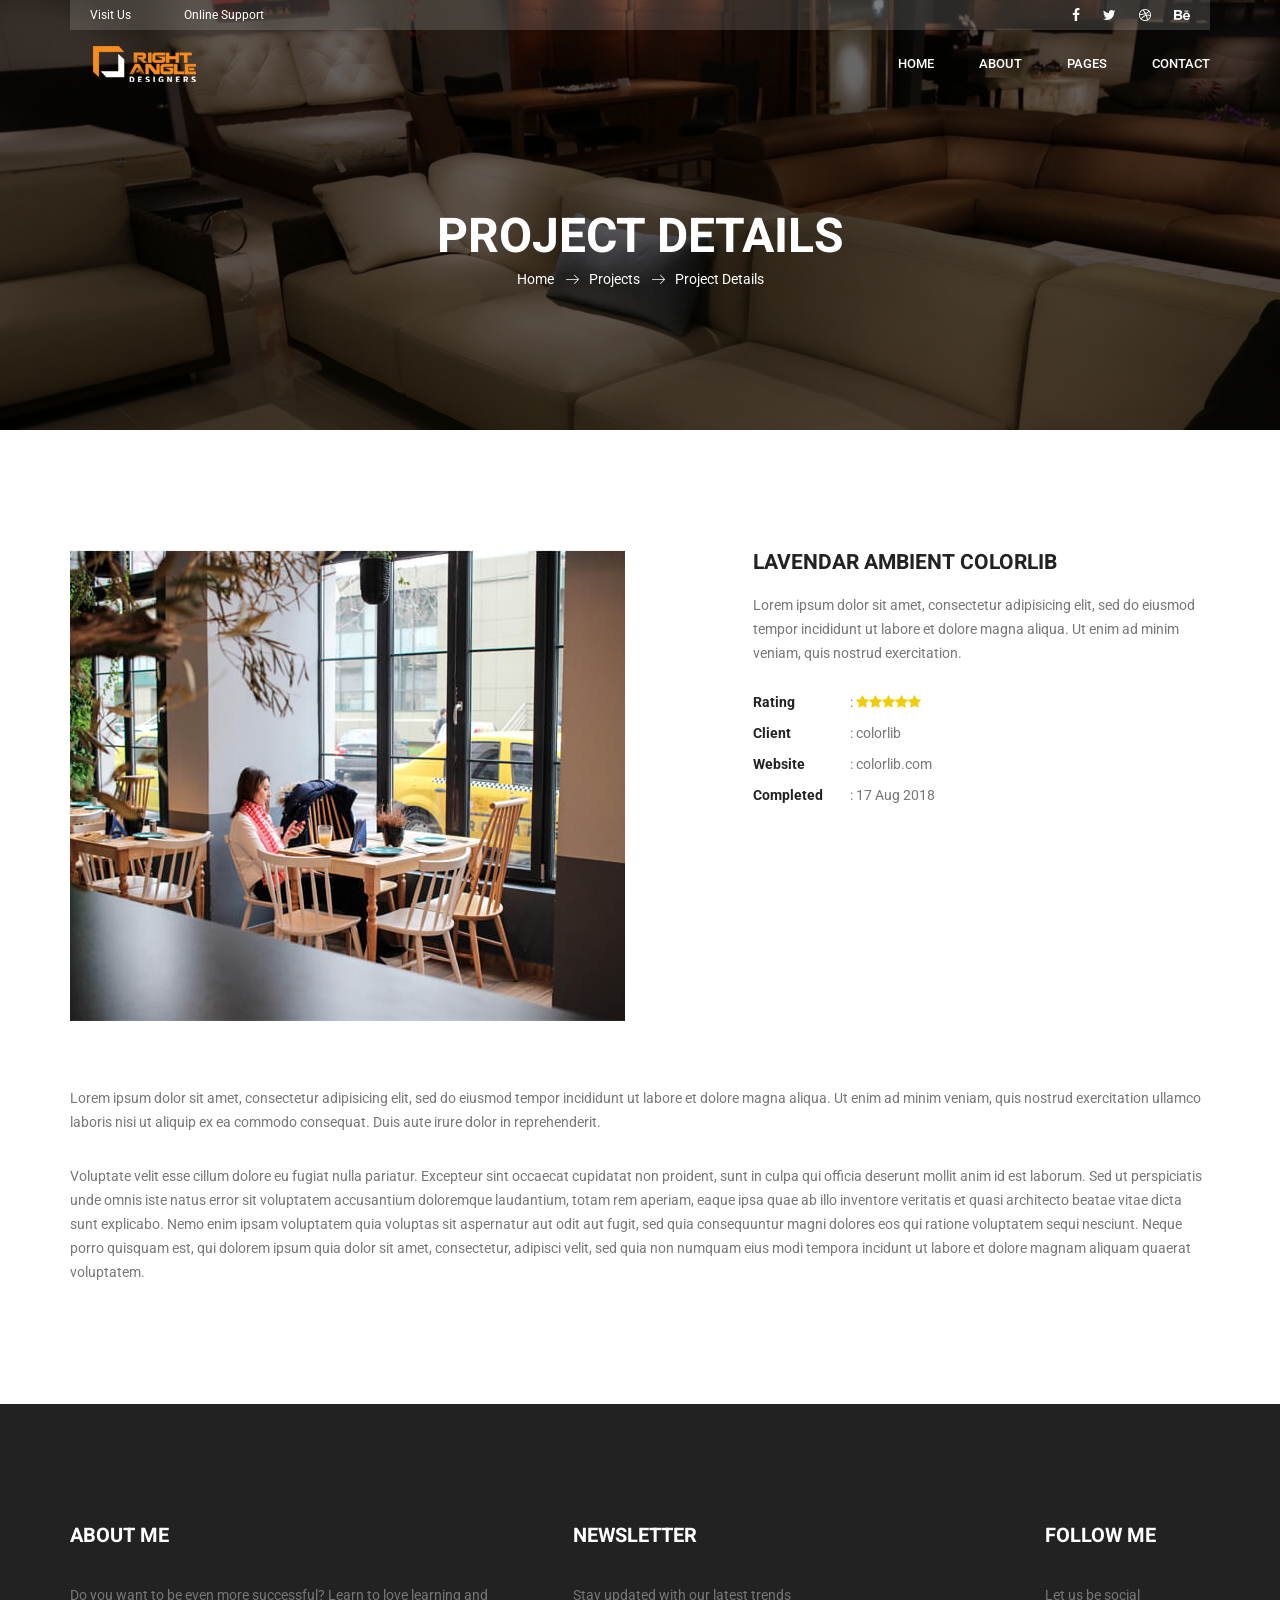
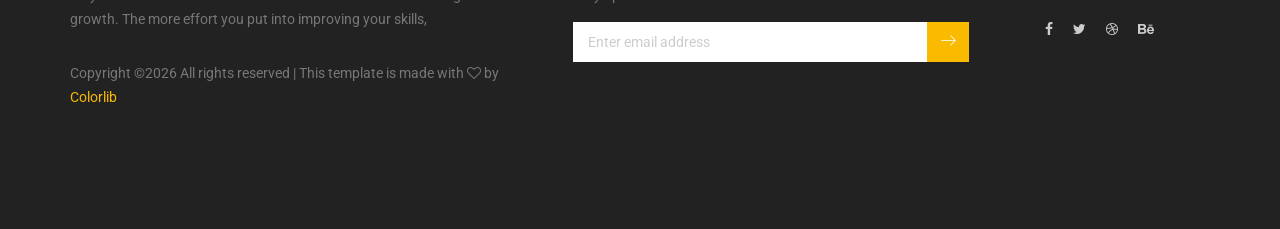
<file: project-details.html>
<!doctype html>
<html lang="en">
    <head>
        <!-- Required meta tags -->
        <meta charset="utf-8">
        <meta name="viewport" content="width=device-width, initial-scale=1, shrink-to-fit=no">
        <link rel="icon" href="img/favicon.png" type="image/png">
        <title>Right Angle Designers</title>
        <!-- Bootstrap CSS -->
        <link rel="stylesheet" href="css/bootstrap.css">
        <link rel="stylesheet" href="vendors/linericon/style.css">
        <link rel="stylesheet" href="css/font-awesome.min.css">
        <link rel="stylesheet" href="vendors/owl-carousel/owl.carousel.min.css">
        <link rel="stylesheet" href="vendors/lightbox/simpleLightbox.css">
        <link rel="stylesheet" href="vendors/nice-select/css/nice-select.css">
        <link rel="stylesheet" href="vendors/animate-css/animate.css">
        <!-- main css -->
        <link rel="stylesheet" href="css/style.css">
        <link rel="stylesheet" href="css/responsive.css">
    </head>
    <body>
        
        <!--================Header Menu Area =================-->
        <header class="header_area">
           	<div class="top_menu">
           		<div class="container">
           			<div class="top_inner">
           				<div class="float-left">
           					<a href="#">Visit Us</a>
           					<a href="#">Online Support</a>
           				</div>
           				<div class="float-right">
           					<ul class="list header_socila">
           						<li><a href="#"><i class="fa fa-facebook"></i></a></li>
           						<li><a href="#"><i class="fa fa-twitter"></i></a></li>
           						<li><a href="#"><i class="fa fa-dribbble"></i></a></li>
           						<li><a href="#"><i class="fa fa-behance"></i></a></li>
           					</ul>
           				</div>
           			</div>
           		</div>
           	</div>
            <div class="main_menu" id="mainNav">
            	<nav class="navbar navbar-expand-lg navbar-light">
					<div class="container">
						<!-- Brand and toggle get grouped for better mobile display -->
						<a class="navbar-brand logo_h" href="index.html"><img src="img/logo.png" alt=""><img src="img/logo-2.png" alt=""></a>
						<button class="navbar-toggler" type="button" data-toggle="collapse" data-target="#navbarSupportedContent" aria-controls="navbarSupportedContent" aria-expanded="false" aria-label="Toggle navigation">
							<span class="icon-bar"></span>
							<span class="icon-bar"></span>
							<span class="icon-bar"></span>
						</button>
						<!-- Collect the nav links, forms, and other content for toggling -->
						<div class="collapse navbar-collapse offset" id="navbarSupportedContent">
							<ul class="nav navbar-nav menu_nav ml-auto">
								<li class="nav-item active"><a class="nav-link" href="index.html">Home</a></li> 
								<li class="nav-item"><a class="nav-link" href="about-us.html">About</a></li> 
								<li class="nav-item submenu dropdown">
									<a href="#" class="nav-link dropdown-toggle" data-toggle="dropdown" role="button" aria-haspopup="true" aria-expanded="false">Pages</a>
									<ul class="dropdown-menu">
										<li class="nav-item"><a class="nav-link" href="projects.html">Project</a></li>
										<li class="nav-item"><a class="nav-link" href="project-details.html">Project Details</a></li>
									</ul>
								</li> 
								<li class="nav-item"><a class="nav-link" href="contact.html">Contact</a></li>
							</ul>
						</div> 
					</div>
            	</nav>
            </div>
        </header>
        <!--================Header Menu Area =================-->
        
        <!--================Home Banner Area =================-->
        <section class="banner_area">
            <div class="banner_inner d-flex align-items-center">
            	<div class="overlay bg-parallax" data-stellar-ratio="0.9" data-stellar-vertical-offset="0" data-background=""></div>
				<div class="container">
					<div class="banner_content text-center">
						<h2>Project Details</h2>
						<div class="page_link">
							<a href="index.html">Home</a>
							<a href="projects.html">Projects</a>
							<a href="project-details.html">Project Details</a>
						</div>
					</div>
				</div>
            </div>
        </section>
        <!--================End Home Banner Area =================-->
        
        <!--================Portfolio Details Area =================-->
        <section class="portfolio_details_area p_120">
        	<div class="container">
        		<div class="portfolio_details_inner">
					<div class="row">
						<div class="col-md-6">
							<div class="left_img">
								<img class="img-fluid" src="img/project-details-1.jpg" alt="">
							</div>
						</div>
						<div class="col-md-6">
							<div class="portfolio_right_text">
								<h4>Lavendar ambient colorlib</h4>
								<p>Lorem ipsum dolor sit amet, consectetur adipisicing elit, sed do eiusmod tempor incididunt ut labore et dolore magna aliqua. Ut enim ad minim veniam, quis nostrud exercitation.</p>
								<ul class="list">
									<li><span>Rating</span>: <i class="fa fa-star"></i><i class="fa fa-star"></i><i class="fa fa-star"></i><i class="fa fa-star"></i><i class="fa fa-star"></i></li>
									<li><span>Client</span>:  colorlib</li>
									<li><span>Website</span>:  colorlib.com</li>
									<li><span>Completed</span>:  17 Aug 2018</li>
								</ul>
							</div>
						</div>
					</div>
       				<p>Lorem ipsum dolor sit amet, consectetur adipisicing elit, sed do eiusmod tempor incididunt ut labore et dolore magna aliqua. Ut enim ad minim veniam, quis nostrud exercitation ullamco laboris nisi ut aliquip ex ea commodo consequat. Duis aute irure dolor in reprehenderit.</p>
       				<p>Voluptate velit esse cillum dolore eu fugiat nulla pariatur. Excepteur sint occaecat cupidatat non proident, sunt in culpa qui officia deserunt mollit anim id est laborum. Sed ut perspiciatis unde omnis iste natus error sit voluptatem accusantium doloremque laudantium, totam rem aperiam, eaque ipsa quae ab illo inventore veritatis et quasi architecto beatae vitae dicta sunt explicabo. Nemo enim ipsam voluptatem quia voluptas sit aspernatur aut odit aut fugit, sed quia consequuntur magni dolores eos qui ratione voluptatem sequi nesciunt. Neque porro quisquam est, qui dolorem ipsum quia dolor sit amet, consectetur, adipisci velit, sed quia non numquam eius modi tempora incidunt ut labore et dolore magnam aliquam quaerat voluptatem.</p>
        		</div>
        	</div>
        </section>
        <!--================End Portfolio Details Area =================-->
        
        <!--================Footer Area =================-->
        <footer class="footer_area p_120">
        	<div class="container">
        		<div class="row footer_inner">
        			<div class="col-lg-5 col-sm-6">
        				<aside class="f_widget ab_widget">
        					<div class="f_title">
        						<h3>About Me</h3>
        					</div>
        					<p>Do you want to be even more successful? Learn to love learning and growth. The more effort you put into improving your skills,</p>
        					<p><!-- Link back to Colorlib can't be removed. Template is licensed under CC BY 3.0. -->
Copyright &copy;<script>document.write(new Date().getFullYear());</script> All rights reserved | This template is made with <i class="fa fa-heart-o" aria-hidden="true"></i> by <a href="https://colorlib.com" target="_blank">Colorlib</a>
<!-- Link back to Colorlib can't be removed. Template is licensed under CC BY 3.0. --></p>
        				</aside>
        			</div>
        			<div class="col-lg-5 col-sm-6">
        				<aside class="f_widget news_widget">
        					<div class="f_title">
        						<h3>Newsletter</h3>
        					</div>
        					<p>Stay updated with our latest trends</p>
        					<div id="mc_embed_signup">
                                <form target="_blank" action="https://spondonit.us12.list-manage.com/subscribe/post?u=1462626880ade1ac87bd9c93a&amp;id=92a4423d01" method="get" class="subscribe_form relative">
                                	<div class="input-group d-flex flex-row">
                                        <input name="EMAIL" placeholder="Enter email address" onfocus="this.placeholder = ''" onblur="this.placeholder = 'Email Address '" required="" type="email">
                                        <button class="btn sub-btn"><span class="lnr lnr-arrow-right"></span></button>		
                                    </div>				
                                    <div class="mt-10 info"></div>
                                </form>
                            </div>
        				</aside>
        			</div>
        			<div class="col-lg-2">
        				<aside class="f_widget social_widget">
        					<div class="f_title">
        						<h3>Follow Me</h3>
        					</div>
        					<p>Let us be social</p>
        					<ul class="list">
        						<li><a href="#"><i class="fa fa-facebook"></i></a></li>
        						<li><a href="#"><i class="fa fa-twitter"></i></a></li>
        						<li><a href="#"><i class="fa fa-dribbble"></i></a></li>
        						<li><a href="#"><i class="fa fa-behance"></i></a></li>
        					</ul>
        				</aside>
        			</div>
        		</div>
        	</div>
        </footer>
        <!--================End Footer Area =================-->
        
        
        
        
        <!-- Optional JavaScript -->
        <!-- jQuery first, then Popper.js, then Bootstrap JS -->
        <script src="js/jquery-3.2.1.min.js"></script>
        <script src="js/popper.js"></script>
        <script src="js/bootstrap.min.js"></script>
        <script src="js/stellar.js"></script>
        <script src="vendors/lightbox/simpleLightbox.min.js"></script>
        <script src="vendors/nice-select/js/jquery.nice-select.min.js"></script>
        <script src="vendors/isotope/imagesloaded.pkgd.min.js"></script>
        <script src="vendors/isotope/isotope-min.js"></script>
        <script src="vendors/owl-carousel/owl.carousel.min.js"></script>
        <script src="js/jquery.ajaxchimp.min.js"></script>
        <script src="js/mail-script.js"></script>
        <script src="vendors/counter-up/jquery.waypoints.min.js"></script>
        <script src="vendors/counter-up/jquery.counterup.min.js"></script>
        <script src="js/theme.js"></script>
    </body>
</html>
</file>
<file: vendors/linericon/style.css>
@font-face {
	font-family: 'Linearicons-Free';
	src:url('fonts/Linearicons-Free.eot?w118d');
	src:url('fonts/Linearicons-Free.eot?#iefixw118d') format('embedded-opentype'),
		url('fonts/Linearicons-Free.woff2?w118d') format('woff2'),
		url('fonts/Linearicons-Free.woff?w118d') format('woff'),
		url('fonts/Linearicons-Free.ttf?w118d') format('truetype'),
		url('fonts/Linearicons-Free.svg?w118d#Linearicons-Free') format('svg');
	font-weight: normal;
	font-style: normal;
}

.lnr {
	font-family: 'Linearicons-Free';
	speak: none;
	font-style: normal;
	font-weight: normal;
	font-variant: normal;
	text-transform: none;
	line-height: 1;

	/* Better Font Rendering =========== */
	-webkit-font-smoothing: antialiased;
	-moz-osx-font-smoothing: grayscale;
}

.lnr-home:before {
	content: "\e800";
}
.lnr-apartment:before {
	content: "\e801";
}
.lnr-pencil:before {
	content: "\e802";
}
.lnr-magic-wand:before {
	content: "\e803";
}
.lnr-drop:before {
	content: "\e804";
}
.lnr-lighter:before {
	content: "\e805";
}
.lnr-poop:before {
	content: "\e806";
}
.lnr-sun:before {
	content: "\e807";
}
.lnr-moon:before {
	content: "\e808";
}
.lnr-cloud:before {
	content: "\e809";
}
.lnr-cloud-upload:before {
	content: "\e80a";
}
.lnr-cloud-download:before {
	content: "\e80b";
}
.lnr-cloud-sync:before {
	content: "\e80c";
}
.lnr-cloud-check:before {
	content: "\e80d";
}
.lnr-database:before {
	content: "\e80e";
}
.lnr-lock:before {
	content: "\e80f";
}
.lnr-cog:before {
	content: "\e810";
}
.lnr-trash:before {
	content: "\e811";
}
.lnr-dice:before {
	content: "\e812";
}
.lnr-heart:before {
	content: "\e813";
}
.lnr-star:before {
	content: "\e814";
}
.lnr-star-half:before {
	content: "\e815";
}
.lnr-star-empty:before {
	content: "\e816";
}
.lnr-flag:before {
	content: "\e817";
}
.lnr-envelope:before {
	content: "\e818";
}
.lnr-paperclip:before {
	content: "\e819";
}
.lnr-inbox:before {
	content: "\e81a";
}
.lnr-eye:before {
	content: "\e81b";
}
.lnr-printer:before {
	content: "\e81c";
}
.lnr-file-empty:before {
	content: "\e81d";
}
.lnr-file-add:before {
	content: "\e81e";
}
.lnr-enter:before {
	content: "\e81f";
}
.lnr-exit:before {
	content: "\e820";
}
.lnr-graduation-hat:before {
	content: "\e821";
}
.lnr-license:before {
	content: "\e822";
}
.lnr-music-note:before {
	content: "\e823";
}
.lnr-film-play:before {
	content: "\e824";
}
.lnr-camera-video:before {
	content: "\e825";
}
.lnr-camera:before {
	content: "\e826";
}
.lnr-picture:before {
	content: "\e827";
}
.lnr-book:before {
	content: "\e828";
}
.lnr-bookmark:before {
	content: "\e829";
}
.lnr-user:before {
	content: "\e82a";
}
.lnr-users:before {
	content: "\e82b";
}
.lnr-shirt:before {
	content: "\e82c";
}
.lnr-store:before {
	content: "\e82d";
}
.lnr-cart:before {
	content: "\e82e";
}
.lnr-tag:before {
	content: "\e82f";
}
.lnr-phone-handset:before {
	content: "\e830";
}
.lnr-phone:before {
	content: "\e831";
}
.lnr-pushpin:before {
	content: "\e832";
}
.lnr-map-marker:before {
	content: "\e833";
}
.lnr-map:before {
	content: "\e834";
}
.lnr-location:before {
	content: "\e835";
}
.lnr-calendar-full:before {
	content: "\e836";
}
.lnr-keyboard:before {
	content: "\e837";
}
.lnr-spell-check:before {
	content: "\e838";
}
.lnr-screen:before {
	content: "\e839";
}
.lnr-smartphone:before {
	content: "\e83a";
}
.lnr-tablet:before {
	content: "\e83b";
}
.lnr-laptop:before {
	content: "\e83c";
}
.lnr-laptop-phone:before {
	content: "\e83d";
}
.lnr-power-switch:before {
	content: "\e83e";
}
.lnr-bubble:before {
	content: "\e83f";
}
.lnr-heart-pulse:before {
	content: "\e840";
}
.lnr-construction:before {
	content: "\e841";
}
.lnr-pie-chart:before {
	content: "\e842";
}
.lnr-chart-bars:before {
	content: "\e843";
}
.lnr-gift:before {
	content: "\e844";
}
.lnr-diamond:before {
	content: "\e845";
}
.lnr-linearicons:before {
	content: "\e846";
}
.lnr-dinner:before {
	content: "\e847";
}
.lnr-coffee-cup:before {
	content: "\e848";
}
.lnr-leaf:before {
	content: "\e849";
}
.lnr-paw:before {
	content: "\e84a";
}
.lnr-rocket:before {
	content: "\e84b";
}
.lnr-briefcase:before {
	content: "\e84c";
}
.lnr-bus:before {
	content: "\e84d";
}
.lnr-car:before {
	content: "\e84e";
}
.lnr-train:before {
	content: "\e84f";
}
.lnr-bicycle:before {
	content: "\e850";
}
.lnr-wheelchair:before {
	content: "\e851";
}
.lnr-select:before {
	content: "\e852";
}
.lnr-earth:before {
	content: "\e853";
}
.lnr-smile:before {
	content: "\e854";
}
.lnr-sad:before {
	content: "\e855";
}
.lnr-neutral:before {
	content: "\e856";
}
.lnr-mustache:before {
	content: "\e857";
}
.lnr-alarm:before {
	content: "\e858";
}
.lnr-bullhorn:before {
	content: "\e859";
}
.lnr-volume-high:before {
	content: "\e85a";
}
.lnr-volume-medium:before {
	content: "\e85b";
}
.lnr-volume-low:before {
	content: "\e85c";
}
.lnr-volume:before {
	content: "\e85d";
}
.lnr-mic:before {
	content: "\e85e";
}
.lnr-hourglass:before {
	content: "\e85f";
}
.lnr-undo:before {
	content: "\e860";
}
.lnr-redo:before {
	content: "\e861";
}
.lnr-sync:before {
	content: "\e862";
}
.lnr-history:before {
	content: "\e863";
}
.lnr-clock:before {
	content: "\e864";
}
.lnr-download:before {
	content: "\e865";
}
.lnr-upload:before {
	content: "\e866";
}
.lnr-enter-down:before {
	content: "\e867";
}
.lnr-exit-up:before {
	content: "\e868";
}
.lnr-bug:before {
	content: "\e869";
}
.lnr-code:before {
	content: "\e86a";
}
.lnr-link:before {
	content: "\e86b";
}
.lnr-unlink:before {
	content: "\e86c";
}
.lnr-thumbs-up:before {
	content: "\e86d";
}
.lnr-thumbs-down:before {
	content: "\e86e";
}
.lnr-magnifier:before {
	content: "\e86f";
}
.lnr-cross:before {
	content: "\e870";
}
.lnr-menu:before {
	content: "\e871";
}
.lnr-list:before {
	content: "\e872";
}
.lnr-chevron-up:before {
	content: "\e873";
}
.lnr-chevron-down:before {
	content: "\e874";
}
.lnr-chevron-left:before {
	content: "\e875";
}
.lnr-chevron-right:before {
	content: "\e876";
}
.lnr-arrow-up:before {
	content: "\e877";
}
.lnr-arrow-down:before {
	content: "\e878";
}
.lnr-arrow-left:before {
	content: "\e879";
}
.lnr-arrow-right:before {
	content: "\e87a";
}
.lnr-move:before {
	content: "\e87b";
}
.lnr-warning:before {
	content: "\e87c";
}
.lnr-question-circle:before {
	content: "\e87d";
}
.lnr-menu-circle:before {
	content: "\e87e";
}
.lnr-checkmark-circle:before {
	content: "\e87f";
}
.lnr-cross-circle:before {
	content: "\e880";
}
.lnr-plus-circle:before {
	content: "\e881";
}
.lnr-circle-minus:before {
	content: "\e882";
}
.lnr-arrow-up-circle:before {
	content: "\e883";
}
.lnr-arrow-down-circle:before {
	content: "\e884";
}
.lnr-arrow-left-circle:before {
	content: "\e885";
}
.lnr-arrow-right-circle:before {
	content: "\e886";
}
.lnr-chevron-up-circle:before {
	content: "\e887";
}
.lnr-chevron-down-circle:before {
	content: "\e888";
}
.lnr-chevron-left-circle:before {
	content: "\e889";
}
.lnr-chevron-right-circle:before {
	content: "\e88a";
}
.lnr-crop:before {
	content: "\e88b";
}
.lnr-frame-expand:before {
	content: "\e88c";
}
.lnr-frame-contract:before {
	content: "\e88d";
}
.lnr-layers:before {
	content: "\e88e";
}
.lnr-funnel:before {
	content: "\e88f";
}
.lnr-text-format:before {
	content: "\e890";
}
.lnr-text-format-remove:before {
	content: "\e891";
}
.lnr-text-size:before {
	content: "\e892";
}
.lnr-bold:before {
	content: "\e893";
}
.lnr-italic:before {
	content: "\e894";
}
.lnr-underline:before {
	content: "\e895";
}
.lnr-strikethrough:before {
	content: "\e896";
}
.lnr-highlight:before {
	content: "\e897";
}
.lnr-text-align-left:before {
	content: "\e898";
}
.lnr-text-align-center:before {
	content: "\e899";
}
.lnr-text-align-right:before {
	content: "\e89a";
}
.lnr-text-align-justify:before {
	content: "\e89b";
}
.lnr-line-spacing:before {
	content: "\e89c";
}
.lnr-indent-increase:before {
	content: "\e89d";
}
.lnr-indent-decrease:before {
	content: "\e89e";
}
.lnr-pilcrow:before {
	content: "\e89f";
}
.lnr-direction-ltr:before {
	content: "\e8a0";
}
.lnr-direction-rtl:before {
	content: "\e8a1";
}
.lnr-page-break:before {
	content: "\e8a2";
}
.lnr-sort-alpha-asc:before {
	content: "\e8a3";
}
.lnr-sort-amount-asc:before {
	content: "\e8a4";
}
.lnr-hand:before {
	content: "\e8a5";
}
.lnr-pointer-up:before {
	content: "\e8a6";
}
.lnr-pointer-right:before {
	content: "\e8a7";
}
.lnr-pointer-down:before {
	content: "\e8a8";
}
.lnr-pointer-left:before {
	content: "\e8a9";
}
</file>
<file: vendors/nice-select/css/nice-select.css>
.nice-select {
  -webkit-tap-highlight-color: transparent;
  background-color: #fff;
  border-radius: 5px;
  border: solid 1px #e8e8e8;
  box-sizing: border-box;
  clear: both;
  cursor: pointer;
  display: block;
  float: left;
  font-family: inherit;
  font-size: 14px;
  font-weight: normal;
  height: 42px;
  line-height: 40px;
  outline: none;
  padding-left: 18px;
  padding-right: 30px;
  position: relative;
  text-align: left !important;
  -webkit-transition: all 0.2s ease-in-out;
  transition: all 0.2s ease-in-out;
  -webkit-user-select: none;
     -moz-user-select: none;
      -ms-user-select: none;
          user-select: none;
  white-space: nowrap;
  width: auto; }
  .nice-select:hover {
    border-color: #dbdbdb; }
  .nice-select:active, .nice-select.open, .nice-select:focus {
    border-color: #999; }
  .nice-select:after {
    border-bottom: 2px solid #999;
    border-right: 2px solid #999;
    content: '';
    display: block;
    height: 5px;
    margin-top: -4px;
    pointer-events: none;
    position: absolute;
    right: 12px;
    top: 50%;
    -webkit-transform-origin: 66% 66%;
        -ms-transform-origin: 66% 66%;
            transform-origin: 66% 66%;
    -webkit-transform: rotate(45deg);
        -ms-transform: rotate(45deg);
            transform: rotate(45deg);
    -webkit-transition: all 0.15s ease-in-out;
    transition: all 0.15s ease-in-out;
    width: 5px; }
  .nice-select.open:after {
    -webkit-transform: rotate(-135deg);
        -ms-transform: rotate(-135deg);
            transform: rotate(-135deg); }
  .nice-select.open .list {
    opacity: 1;
    pointer-events: auto;
    -webkit-transform: scale(1) translateY(0);
        -ms-transform: scale(1) translateY(0);
            transform: scale(1) translateY(0); }
  .nice-select.disabled {
    border-color: #ededed;
    color: #999;
    pointer-events: none; }
    .nice-select.disabled:after {
      border-color: #cccccc; }
  .nice-select.wide {
    width: 100%; }
    .nice-select.wide .list {
      left: 0 !important;
      right: 0 !important; }
  .nice-select.right {
    float: right; }
    .nice-select.right .list {
      left: auto;
      right: 0; }
  .nice-select.small {
    font-size: 12px;
    height: 36px;
    line-height: 34px; }
    .nice-select.small:after {
      height: 4px;
      width: 4px; }
    .nice-select.small .option {
      line-height: 34px;
      min-height: 34px; }
  .nice-select .list {
    background-color: #fff;
    border-radius: 5px;
    box-shadow: 0 0 0 1px rgba(68, 68, 68, 0.11);
    box-sizing: border-box;
    margin-top: 4px;
    opacity: 0;
    overflow: hidden;
    padding: 0;
    pointer-events: none;
    position: absolute;
    top: 100%;
    left: 0;
    -webkit-transform-origin: 50% 0;
        -ms-transform-origin: 50% 0;
            transform-origin: 50% 0;
    -webkit-transform: scale(0.75) translateY(-21px);
        -ms-transform: scale(0.75) translateY(-21px);
            transform: scale(0.75) translateY(-21px);
    -webkit-transition: all 0.2s cubic-bezier(0.5, 0, 0, 1.25), opacity 0.15s ease-out;
    transition: all 0.2s cubic-bezier(0.5, 0, 0, 1.25), opacity 0.15s ease-out;
    z-index: 9; }
    .nice-select .list:hover .option:not(:hover) {
      background-color: transparent !important; }
  .nice-select .option {
    cursor: pointer;
    font-weight: 400;
    line-height: 40px;
    list-style: none;
    min-height: 40px;
    outline: none;
    padding-left: 18px;
    padding-right: 29px;
    text-align: left;
    -webkit-transition: all 0.2s;
    transition: all 0.2s; }
    .nice-select .option:hover, .nice-select .option.focus, .nice-select .option.selected.focus {
      background-color: #f6f6f6; }
    .nice-select .option.selected {
      font-weight: bold; }
    .nice-select .option.disabled {
      background-color: transparent;
      color: #999;
      cursor: default; }

.no-csspointerevents .nice-select .list {
  display: none; }

.no-csspointerevents .nice-select.open .list {
  display: block; }
</file>
<file: css/style.css>
/*=====================================================================

@Default Styles

Table of Content:
01/ Variables
02/ predefin
03/ header
04/ button
05/ banner
06/ breadcrumb
07/ about
08/ team
09/ project 
10/ price 
11/ team 
12/ blog 
13/ video  
14/ features  
15/ career  
16/ contact 
17/ footer

=====================================================================*/
/*----------------------------------------------------*/
/*font Variables*/
/*Color Variables*/
/*=================== fonts ====================*/
@import url("https://fonts.googleapis.com/css?family=Heebo:300,400,500,700|Roboto:300,400,500,700");
/*---------------------------------------------------- */
/*----------------------------------------------------*/
.list {
  list-style: none;
  margin: 0px;
  padding: 0px; }

a {
  text-decoration: none;
  transition: all 0.3s ease-in-out; }
  a:hover, a:focus {
    text-decoration: none;
    outline: none; }

.row.m0 {
  margin: 0px; }

body {
  line-height: 24px;
  font-size: 14px;
  font-family: "Roboto", sans-serif;
  font-weight: normal;
  color: #777777; }

h1, h2, h3, h4, h5, h6 {
  font-family: "Heebo", sans-serif;
  font-weight: bold; }

button:focus {
  outline: none;
  box-shadow: none; }

.p_120 {
  padding-top: 120px;
  padding-bottom: 120px; }

.pad_top {
  padding-top: 120px; }

.pad_btm {
  padding-bottom: 120px; }

.mt-25 {
  margin-top: 25px; }

.p0 {
  padding-left: 0px;
  padding-right: 0px; }

@media (min-width: 1200px) {
  .container {
    max-width: 1170px; } }

@media (min-width: 1620px) {
  .box_1620 {
    max-width: 1650px;
    margin: auto; } }
.white_bg {
  background: #fff !important; }

/* Main Title Area css
============================================================================================ */
.main_title {
  text-align: center;
  margin-bottom: 75px; }
  .main_title h2 {
    font-family: "Heebo", sans-serif;
    font-size: 36px;
    color: #222222;
    font-weight: bold;
    margin-bottom: 15px;
    text-transform: uppercase; }
  .main_title p {
    font-size: 14px;
    font-family: "Roboto", sans-serif;
    line-height: 24px;
    color: #777777;
    margin-bottom: 0px;
    max-width: 740px;
    margin: auto; }
  .main_title.white h2 {
    color: #fff; }
  .main_title.white p {
    color: #fff;
    opacity: .6; }

/* End Main Title Area css
============================================================================================ */
/*---------------------------------------------------- */
/*----------------------------------------------------*/
.header_area {
  position: absolute;
  width: 100%;
  top: 0;
  left: 0;
  z-index: 99;
  transition: background 0.4s, all 0.3s linear; }
  .header_area .navbar {
    background: transparent;
    padding: 0px;
    border: 0px;
    border-radius: 0px; }
    .header_area .navbar .navbar-brand img + img {
      display: none; }
    .header_area .navbar .nav .nav-item {
      margin-right: 45px; }
      .header_area .navbar .nav .nav-item .nav-link {
        font: 500 13px/68px "Roboto", sans-serif;
        text-transform: uppercase;
        color: #fff;
        padding: 0px;
        display: inline-block; }
        .header_area .navbar .nav .nav-item .nav-link:after {
          display: none; }
      .header_area .navbar .nav .nav-item.submenu {
        position: relative; }
        .header_area .navbar .nav .nav-item.submenu ul {
          border: none;
          padding: 0px;
          border-radius: 0px;
          box-shadow: none;
          margin: 0px;
          background: #fff; }
          @media (min-width: 992px) {
            .header_area .navbar .nav .nav-item.submenu ul {
              position: absolute;
              top: 120%;
              left: 0px;
              min-width: 200px;
              text-align: left;
              opacity: 0;
              transition: all 300ms ease-in;
              visibility: hidden;
              display: block;
              border: none;
              padding: 0px;
              border-radius: 0px;
              box-shadow: 0px 10px 30px 0px rgba(255, 255, 255, 0.3); } }
          .header_area .navbar .nav .nav-item.submenu ul:before {
            content: "";
            width: 0;
            height: 0;
            border-style: solid;
            border-width: 10px 10px 0 10px;
            border-color: #eeeeee transparent transparent transparent;
            position: absolute;
            right: 24px;
            top: 45px;
            z-index: 3;
            opacity: 0;
            transition: all 400ms linear; }
          .header_area .navbar .nav .nav-item.submenu ul .nav-item {
            display: block;
            float: none;
            margin-right: 0px;
            border-bottom: 1px solid #ededed;
            margin-left: 0px;
            transition: all 0.4s linear; }
            .header_area .navbar .nav .nav-item.submenu ul .nav-item .nav-link {
              line-height: 45px;
              color: #222222;
              padding: 0px 30px;
              transition: all 150ms linear;
              display: block;
              margin-right: 0px; }
            .header_area .navbar .nav .nav-item.submenu ul .nav-item:last-child {
              border-bottom: none; }
            .header_area .navbar .nav .nav-item.submenu ul .nav-item:hover .nav-link {
              background: #faba00;
              color: #fff; }
        @media (min-width: 992px) {
          .header_area .navbar .nav .nav-item.submenu:hover ul {
            visibility: visible;
            opacity: 1;
            top: 100%; } }
        .header_area .navbar .nav .nav-item.submenu:hover ul .nav-item {
          margin-top: 0px; }
      .header_area .navbar .nav .nav-item:last-child {
        margin-right: 0px; }
    .header_area .navbar .search {
      font-size: 12px;
      line-height: 60px;
      display: inline-block;
      color: #222222;
      margin-left: 80px; }
      .header_area .navbar .search i {
        font-weight: 600; }
  .header_area.navbar_fixed .main_menu {
    position: fixed;
    width: 100%;
    top: -70px;
    left: 0;
    right: 0;
    background: #fff;
    transform: translateY(70px);
    transition: transform 500ms ease, background 500ms ease;
    -webkit-transition: transform 500ms ease, background 500ms ease;
    box-shadow: 0px 3px 16px 0px rgba(0, 0, 0, 0.1); }
    .header_area.navbar_fixed .main_menu .navbar .navbar-brand img {
      display: none; }
      .header_area.navbar_fixed .main_menu .navbar .navbar-brand img + img {
        display: inline-block; }
    .header_area.navbar_fixed .main_menu .navbar .nav .nav-item .nav-link {
      line-height: 70px;
      color: #222222; }

.top_menu {
  overflow: hidden; }
  .top_menu .top_inner {
    background: rgba(255, 255, 255, 0.15);
    overflow: hidden;
    padding-left: 20px;
    padding-right: 20px; }
  .top_menu .float-left a {
    line-height: 30px;
    display: inline-block;
    color: #fff;
    font-family: "Roboto", sans-serif;
    font-size: 12px;
    margin-right: 50px;
    transition: all 300ms linear 0s; }
    .top_menu .float-left a:last-child {
      margin-right: 0px; }
    .top_menu .float-left a:hover {
      color: #faba00; }
  .top_menu .float-right .pur_btn {
    background: #faba00;
    color: #fff;
    font-family: "Roboto", sans-serif;
    line-height: 40px;
    display: block;
    padding: 0px 40px;
    font-weight: 500;
    font-size: 12px; }

.header_socila li {
  display: inline-block;
  margin-right: 20px; }
  .header_socila li a {
    color: #fff;
    line-height: 30px;
    display: inline-block; }
  .header_socila li:last-child {
    margin-right: 0px; }
  .header_socila li:hover a {
    color: #faba00; }

/*---------------------------------------------------- */
/*----------------------------------------------------*/
/* Home Banner Area css
============================================================================================ */
.home_banner_area {
  z-index: 1;
  background: url(../img/banner/home-banner.jpg) no-repeat scroll center center;
  background-size: cover; }
  .home_banner_area .banner_inner {
    width: 100%; }
    .home_banner_area .banner_inner .col-lg-8 {
      vertical-align: middle;
      align-self: center; }
    .home_banner_area .banner_inner .banner_content {
      text-align: left;
      color: #fff; }
      .home_banner_area .banner_inner .banner_content h2 {
        margin-top: 0px;
        font-size: 36px;
        font-weight: bold;
        font-family: "Heebo", sans-serif;
        line-height: 47px;
        margin-bottom: 20px;
        text-transform: uppercase; }
      .home_banner_area .banner_inner .banner_content p {
        color: #fff;
        font-family: "Roboto", sans-serif;
        margin-bottom: 35px;
        max-width: 555px; }
      .home_banner_area .banner_inner .banner_content .banner_map_img {
        text-align: right; }
      .home_banner_area .banner_inner .banner_content .banner_btn {
        margin-right: 0px; }
  .home_banner_area .home_right_box {
    background: rgba(255, 255, 255, 0.1);
    padding: 30px;
    display: flex;
    flex-wrap: wrap;
    margin-top: 210px;
    margin-bottom: 210px;
    border: 1px solid rgba(255, 255, 255, 0.1);
    border-radius: 10px; }
    .home_banner_area .home_right_box .home_item {
      flex: 0 0 50%;
      max-width: 50%;
      text-align: center;
      line-height: 150px;
      border-bottom: 1px solid rgba(255, 255, 255, 0.1);
      transition: all 300ms linear 0s; }
      .home_banner_area .home_right_box .home_item i {
        font-size: 40px; }
        .home_banner_area .home_right_box .home_item i:before {
          font-size: 40px;
          color: #fff;
          margin-left: 0px; }
      .home_banner_area .home_right_box .home_item:nth-child(odd) {
        border-right: 1px solid rgba(255, 255, 255, 0.1); }
      .home_banner_area .home_right_box .home_item:nth-child(5) {
        border-bottom: 0px; }
      .home_banner_area .home_right_box .home_item:last-child {
        border-bottom: 0px; }
      .home_banner_area .home_right_box .home_item:hover {
        background: #faba00; }

.blog_banner {
  min-height: 780px;
  position: relative;
  z-index: 1;
  overflow: hidden;
  margin-bottom: 0px; }
  .blog_banner .banner_inner {
    background: #04091e;
    position: relative;
    overflow: hidden;
    width: 100%;
    min-height: 780px;
    z-index: 1; }
    .blog_banner .banner_inner .overlay {
      background: url(../img/banner/banner-2.jpg) no-repeat scroll center center;
      opacity: .5;
      height: 125%;
      position: absolute;
      left: 0px;
      top: 0px;
      width: 100%;
      z-index: -1; }
    .blog_banner .banner_inner .blog_b_text {
      max-width: 700px;
      margin: auto;
      color: #fff;
      margin-top: 40px; }
      .blog_banner .banner_inner .blog_b_text h2 {
        font-size: 60px;
        font-weight: bold;
        line-height: 66px;
        margin-bottom: 15px;
        text-transform: uppercase; }
      .blog_banner .banner_inner .blog_b_text p {
        font-size: 16px;
        margin-bottom: 35px; }
      .blog_banner .banner_inner .blog_b_text .white_bg_btn {
        line-height: 42px;
        padding: 0px 45px; }

.banner_box {
  max-width: 1620px;
  margin: auto; }

.banner_area {
  position: relative;
  z-index: 1;
  min-height: 430px; }
  .banner_area .banner_inner {
    position: relative;
    overflow: hidden;
    width: 100%;
    min-height: 430px;
    background: #000;
    z-index: 1; }
    .banner_area .banner_inner .overlay {
      background: url(../img/banner/banner.jpg) no-repeat scroll center center;
      position: absolute;
      left: 0;
      right: 0;
      top: 0;
      height: 125%;
      bottom: 0;
      z-index: -1;
      opacity: .40; }
    .banner_area .banner_inner .banner_content {
      margin-top: 70px; }
      .banner_area .banner_inner .banner_content h2 {
        color: #fff;
        font-size: 48px;
        font-family: "Heebo", sans-serif;
        margin-bottom: 0px;
        text-transform: uppercase;
        font-weight: bold; }
      .banner_area .banner_inner .banner_content .page_link a {
        font-size: 14px;
        color: #fff;
        font-family: "Roboto", sans-serif;
        margin-right: 32px;
        position: relative; }
        .banner_area .banner_inner .banner_content .page_link a:before {
          content: "\e87a";
          font-family: 'Linearicons-Free';
          font-size: 14px;
          position: absolute;
          right: -25px;
          top: 54%;
          transform: translateY(-50%); }
        .banner_area .banner_inner .banner_content .page_link a:last-child {
          margin-right: 0px; }
          .banner_area .banner_inner .banner_content .page_link a:last-child:before {
            display: none; }

/* End Home Banner Area css
============================================================================================ */
/*---------------------------------------------------- */
/*----------------------------------------------------*/
/* Home Our Blog Area css
============================================================================================ */
.o_blog_item .blog_text {
  margin-top: 30px; }
  .o_blog_item .blog_text .blog_cat {
    margin-bottom: 25px; }
    .o_blog_item .blog_text .blog_cat a {
      border: 1px solid #eeeeee;
      display: inline-block;
      border-radius: 0px;
      line-height: 28px;
      padding: 0px 20px;
      font-size: 12px;
      font-family: "Roboto", sans-serif;
      font-weight: normal;
      color: #222222;
      transition: all 300ms linear 0s; }
      .o_blog_item .blog_text .blog_cat a:hover, .o_blog_item .blog_text .blog_cat a.active {
        background: #faba00;
        border-color: #faba00;
        color: #fff; }
  .o_blog_item .blog_text h4 {
    text-transform: uppercase;
    color: #222222;
    font-size: 21px;
    line-height: 24px;
    margin-bottom: 15px;
    transition: all 300ms linear 0s; }
    .o_blog_item .blog_text h4:hover {
      color: #faba00; }
  .o_blog_item .blog_text p {
    max-width: 320px;
    margin-bottom: 15px; }
  .o_blog_item .blog_text .date {
    color: #222222;
    font-size: 14px;
    font-family: "Roboto", sans-serif; }

/* End Home Our Blog Area css
============================================================================================ */
/* Causes Area css
============================================================================================ */
.causes_slider .owl-dots {
  text-align: center;
  margin-top: 80px; }
  .causes_slider .owl-dots .owl-dot {
    height: 14px;
    width: 14px;
    background: #eeeeee;
    display: inline-block;
    margin-right: 7px; }
    .causes_slider .owl-dots .owl-dot:last-child {
      margin-right: 0px; }
    .causes_slider .owl-dots .owl-dot.active {
      background: #faba00; }

.causes_item {
  background: #fff; }
  .causes_item .causes_img {
    position: relative; }
    .causes_item .causes_img .c_parcent {
      position: absolute;
      bottom: 0px;
      width: 100%;
      left: 0px;
      height: 3px;
      background: rgba(255, 255, 255, 0.5); }
      .causes_item .causes_img .c_parcent span {
        width: 70%;
        height: 3px;
        background: #faba00;
        position: absolute;
        left: 0px;
        bottom: 0px; }
        .causes_item .causes_img .c_parcent span:before {
          content: "75%";
          position: absolute;
          right: -10px;
          bottom: 0px;
          background: #faba00;
          color: #fff;
          padding: 0px 5px; }
  .causes_item .causes_text {
    padding: 30px 35px 40px 30px; }
    .causes_item .causes_text h4 {
      color: #222222;
      font-family: "Roboto", sans-serif;
      font-size: 18px;
      font-weight: 600;
      margin-bottom: 15px;
      cursor: pointer; }
      .causes_item .causes_text h4:hover {
        color: #faba00; }
    .causes_item .causes_text p {
      font-size: 14px;
      line-height: 24px;
      color: #777777;
      font-weight: 300;
      margin-bottom: 0px; }
  .causes_item .causes_bottom a {
    width: 50%;
    border: 1px solid #faba00;
    text-align: center;
    float: left;
    line-height: 50px;
    background: #faba00;
    color: #fff;
    font-family: "Roboto", sans-serif;
    font-size: 14px;
    font-weight: 500; }
    .causes_item .causes_bottom a + a {
      border-color: #eeeeee;
      background: #fff;
      font-size: 14px;
      color: #222222; }

/* End Causes Area css
============================================================================================ */
/*================= latest_blog_area css =============*/
.single-recent-blog-post {
  margin-bottom: 30px; }
  .single-recent-blog-post .thumb {
    overflow: hidden; }
    .single-recent-blog-post .thumb img {
      transition: all 0.7s linear; }
  .single-recent-blog-post .details {
    padding-top: 30px; }
    .single-recent-blog-post .details .sec_h4 {
      line-height: 24px;
      padding: 10px 0px 13px;
      transition: all 0.3s linear; }
      .single-recent-blog-post .details .sec_h4:hover {
        color: #777777; }
  .single-recent-blog-post .date {
    font-size: 14px;
    line-height: 24px;
    font-weight: 400; }
  .single-recent-blog-post:hover img {
    transform: scale(1.23) rotate(10deg); }

.tags .tag_btn {
  font-size: 12px;
  font-weight: 500;
  line-height: 20px;
  border: 1px solid #eeeeee;
  display: inline-block;
  padding: 1px 18px;
  text-align: center;
  color: #222222; }
  .tags .tag_btn:before {
    background: #faba00; }
  .tags .tag_btn + .tag_btn {
    margin-left: 2px; }

/*========= blog_categorie_area css ===========*/
.blog_categorie_area {
  padding-top: 80px;
  padding-bottom: 80px; }

.categories_post {
  position: relative;
  text-align: center;
  cursor: pointer; }
  .categories_post img {
    max-width: 100%; }
  .categories_post .categories_details {
    position: absolute;
    top: 20px;
    left: 20px;
    right: 20px;
    bottom: 20px;
    background: rgba(34, 34, 34, 0.8);
    color: #fff;
    transition: all 0.3s linear;
    display: flex;
    align-items: center;
    justify-content: center; }
    .categories_post .categories_details h5 {
      margin-bottom: 0px;
      font-size: 18px;
      line-height: 26px;
      text-transform: uppercase;
      color: #fff;
      position: relative; }
    .categories_post .categories_details p {
      font-weight: 300;
      font-size: 14px;
      line-height: 26px;
      margin-bottom: 0px; }
    .categories_post .categories_details .border_line {
      margin: 10px 0px;
      background: #fff;
      width: 100%;
      height: 1px; }
  .categories_post:hover .categories_details {
    background: rgba(250, 186, 0, 0.85); }

/*============ blog_left_sidebar css ==============*/
.blog_item {
  margin-bottom: 40px; }

.blog_info {
  padding-top: 30px; }
  .blog_info .post_tag {
    padding-bottom: 20px; }
    .blog_info .post_tag a {
      font: 300 14px/21px "Roboto", sans-serif;
      color: #222222; }
      .blog_info .post_tag a:hover {
        color: #777777; }
      .blog_info .post_tag a.active {
        color: #faba00; }
  .blog_info .blog_meta li a {
    font: 300 14px/20px "Roboto", sans-serif;
    color: #777777;
    vertical-align: middle;
    padding-bottom: 12px;
    display: inline-block; }
    .blog_info .blog_meta li a i {
      color: #222222;
      font-size: 16px;
      font-weight: 600;
      padding-left: 15px;
      line-height: 20px;
      vertical-align: middle; }
    .blog_info .blog_meta li a:hover {
      color: #faba00; }

.blog_post img {
  max-width: 100%; }

.blog_details {
  padding-top: 20px; }
  .blog_details h2 {
    font-size: 24px;
    line-height: 36px;
    color: #222222;
    font-weight: 600;
    transition: all 0.3s linear; }
    .blog_details h2:hover {
      color: #faba00; }
  .blog_details p {
    margin-bottom: 26px; }

.view_btn {
  font-size: 14px;
  line-height: 36px;
  display: inline-block;
  color: #222222;
  font-weight: 500;
  padding: 0px 30px;
  background: #fff; }

.blog_right_sidebar {
  border: 1px solid #eeeeee;
  background: #fafaff;
  padding: 30px; }
  .blog_right_sidebar .widget_title {
    font-size: 18px;
    line-height: 25px;
    background: #faba00;
    text-align: center;
    color: #fff;
    padding: 8px 0px;
    margin-bottom: 30px; }
  .blog_right_sidebar .search_widget .input-group .form-control {
    font-size: 14px;
    line-height: 29px;
    border: 0px;
    width: 100%;
    font-weight: 300;
    color: #fff;
    padding-left: 20px;
    border-radius: 45px;
    z-index: 0;
    background: #faba00; }
    .blog_right_sidebar .search_widget .input-group .form-control.placeholder {
      color: #fff; }
    .blog_right_sidebar .search_widget .input-group .form-control:-moz-placeholder {
      color: #fff; }
    .blog_right_sidebar .search_widget .input-group .form-control::-moz-placeholder {
      color: #fff; }
    .blog_right_sidebar .search_widget .input-group .form-control::-webkit-input-placeholder {
      color: #fff; }
    .blog_right_sidebar .search_widget .input-group .form-control:focus {
      box-shadow: none; }
  .blog_right_sidebar .search_widget .input-group .btn-default {
    position: absolute;
    right: 20px;
    background: transparent;
    border: 0px;
    box-shadow: none;
    font-size: 14px;
    color: #fff;
    padding: 0px;
    top: 50%;
    transform: translateY(-50%);
    z-index: 1; }
  .blog_right_sidebar .author_widget {
    text-align: center; }
    .blog_right_sidebar .author_widget h4 {
      font-size: 18px;
      line-height: 20px;
      color: #222222;
      margin-bottom: 5px;
      margin-top: 30px; }
    .blog_right_sidebar .author_widget p {
      margin-bottom: 0px; }
    .blog_right_sidebar .author_widget .social_icon {
      padding: 7px 0px 15px; }
      .blog_right_sidebar .author_widget .social_icon a {
        font-size: 14px;
        color: #222222;
        transition: all 0.2s linear; }
        .blog_right_sidebar .author_widget .social_icon a + a {
          margin-left: 20px; }
        .blog_right_sidebar .author_widget .social_icon a:hover {
          color: #faba00; }
  .blog_right_sidebar .popular_post_widget .post_item .media-body {
    justify-content: center;
    align-self: center;
    padding-left: 20px; }
    .blog_right_sidebar .popular_post_widget .post_item .media-body h3 {
      font-size: 14px;
      line-height: 20px;
      color: #222222;
      margin-bottom: 4px;
      transition: all 0.3s linear; }
      .blog_right_sidebar .popular_post_widget .post_item .media-body h3:hover {
        color: #faba00; }
    .blog_right_sidebar .popular_post_widget .post_item .media-body p {
      font-size: 12px;
      line-height: 21px;
      margin-bottom: 0px; }
  .blog_right_sidebar .popular_post_widget .post_item + .post_item {
    margin-top: 20px; }
  .blog_right_sidebar .post_category_widget .cat-list li {
    border-bottom: 2px dotted #eee;
    transition: all 0.3s ease 0s;
    padding-bottom: 12px; }
    .blog_right_sidebar .post_category_widget .cat-list li a {
      font-size: 14px;
      line-height: 20px;
      color: #777; }
      .blog_right_sidebar .post_category_widget .cat-list li a p {
        margin-bottom: 0px; }
    .blog_right_sidebar .post_category_widget .cat-list li + li {
      padding-top: 15px; }
    .blog_right_sidebar .post_category_widget .cat-list li:hover {
      border-color: #faba00; }
      .blog_right_sidebar .post_category_widget .cat-list li:hover a {
        color: #faba00; }
  .blog_right_sidebar .newsletter_widget {
    text-align: center; }
    .blog_right_sidebar .newsletter_widget .form-group {
      margin-bottom: 8px; }
    .blog_right_sidebar .newsletter_widget .input-group-prepend {
      margin-right: -1px; }
    .blog_right_sidebar .newsletter_widget .input-group-text {
      background: #fff;
      border-radius: 0px;
      vertical-align: top;
      font-size: 12px;
      line-height: 36px;
      padding: 0px 0px 0px 15px;
      border: 1px solid #eeeeee;
      border-right: 0px; }
    .blog_right_sidebar .newsletter_widget .form-control {
      font-size: 12px;
      line-height: 24px;
      color: #cccccc;
      border: 1px solid #eeeeee;
      border-left: 0px;
      border-radius: 0px; }
      .blog_right_sidebar .newsletter_widget .form-control.placeholder {
        color: #cccccc; }
      .blog_right_sidebar .newsletter_widget .form-control:-moz-placeholder {
        color: #cccccc; }
      .blog_right_sidebar .newsletter_widget .form-control::-moz-placeholder {
        color: #cccccc; }
      .blog_right_sidebar .newsletter_widget .form-control::-webkit-input-placeholder {
        color: #cccccc; }
      .blog_right_sidebar .newsletter_widget .form-control:focus {
        outline: none;
        box-shadow: none; }
    .blog_right_sidebar .newsletter_widget .bbtns {
      background: #faba00;
      color: #fff;
      font-size: 12px;
      line-height: 38px;
      display: inline-block;
      font-weight: 500;
      padding: 0px 24px 0px 24px;
      border-radius: 0; }
    .blog_right_sidebar .newsletter_widget .text-bottom {
      font-size: 12px; }
  .blog_right_sidebar .tag_cloud_widget ul li {
    display: inline-block; }
    .blog_right_sidebar .tag_cloud_widget ul li a {
      display: inline-block;
      border: 1px solid #eee;
      background: #fff;
      padding: 0px 13px;
      margin-bottom: 8px;
      transition: all 0.3s ease 0s;
      color: #222222;
      font-size: 12px; }
      .blog_right_sidebar .tag_cloud_widget ul li a:hover {
        background: #faba00;
        color: #fff; }
  .blog_right_sidebar .br {
    width: 100%;
    height: 1px;
    background: #eeeeee;
    margin: 30px 0px; }

.blog-pagination {
  padding-top: 25px;
  padding-bottom: 95px; }
  .blog-pagination .page-link {
    border-radius: 0; }
  .blog-pagination .page-item {
    border: none; }

.page-link {
  background: transparent;
  font-weight: 400; }

.blog-pagination .page-item.active .page-link {
  background-color: #faba00;
  border-color: transparent;
  color: #fff; }

.blog-pagination .page-link {
  position: relative;
  display: block;
  padding: 0.5rem 0.75rem;
  margin-left: -1px;
  line-height: 1.25;
  color: #8a8a8a;
  border: none; }

.blog-pagination .page-link .lnr {
  font-weight: 600; }

.blog-pagination .page-item:last-child .page-link,
.blog-pagination .page-item:first-child .page-link {
  border-radius: 0; }

.blog-pagination .page-link:hover {
  color: #fff;
  text-decoration: none;
  background-color: #faba00;
  border-color: #eee; }

/*============ Start Blog Single Styles  =============*/
.single-post-area .social-links {
  padding-top: 10px; }
  .single-post-area .social-links li {
    display: inline-block;
    margin-bottom: 10px; }
    .single-post-area .social-links li a {
      color: #cccccc;
      padding: 7px;
      font-size: 14px;
      transition: all 0.2s linear; }
      .single-post-area .social-links li a:hover {
        color: #222222; }
.single-post-area .blog_details {
  padding-top: 26px; }
  .single-post-area .blog_details p {
    margin-bottom: 10px; }
.single-post-area .quotes {
  margin-top: 20px;
  margin-bottom: 30px;
  padding: 24px 35px 24px 30px;
  background-color: white;
  box-shadow: -20.84px 21.58px 30px 0px rgba(176, 176, 176, 0.1);
  font-size: 14px;
  line-height: 24px;
  color: #777;
  font-style: italic; }
.single-post-area .arrow {
  position: absolute; }
  .single-post-area .arrow .lnr {
    font-size: 20px;
    font-weight: 600; }
.single-post-area .thumb .overlay-bg {
  background: rgba(0, 0, 0, 0.8); }
.single-post-area .navigation-area {
  border-top: 1px solid #eee;
  padding-top: 30px;
  margin-top: 60px; }
  .single-post-area .navigation-area p {
    margin-bottom: 0px; }
  .single-post-area .navigation-area h4 {
    font-size: 18px;
    line-height: 25px;
    color: #222222; }
  .single-post-area .navigation-area .nav-left {
    text-align: left; }
    .single-post-area .navigation-area .nav-left .thumb {
      margin-right: 20px;
      background: #000; }
      .single-post-area .navigation-area .nav-left .thumb img {
        transition: all 300ms linear 0s; }
    .single-post-area .navigation-area .nav-left .lnr {
      margin-left: 20px;
      opacity: 0;
      transition: all 300ms linear 0s; }
    .single-post-area .navigation-area .nav-left:hover .lnr {
      opacity: 1; }
    .single-post-area .navigation-area .nav-left:hover .thumb img {
      opacity: .5; }
    @media (max-width: 767px) {
      .single-post-area .navigation-area .nav-left {
        margin-bottom: 30px; } }
  .single-post-area .navigation-area .nav-right {
    text-align: right; }
    .single-post-area .navigation-area .nav-right .thumb {
      margin-left: 20px;
      background: #000; }
      .single-post-area .navigation-area .nav-right .thumb img {
        transition: all 300ms linear 0s; }
    .single-post-area .navigation-area .nav-right .lnr {
      margin-right: 20px;
      opacity: 0;
      transition: all 300ms linear 0s; }
    .single-post-area .navigation-area .nav-right:hover .lnr {
      opacity: 1; }
    .single-post-area .navigation-area .nav-right:hover .thumb img {
      opacity: .5; }
@media (max-width: 991px) {
  .single-post-area .sidebar-widgets {
    padding-bottom: 0px; } }

.comments-area {
  background: #fafaff;
  border: 1px solid #eee;
  padding: 50px 30px;
  margin-top: 50px; }
  @media (max-width: 414px) {
    .comments-area {
      padding: 50px 8px; } }
  .comments-area h4 {
    text-align: center;
    margin-bottom: 50px;
    color: #222222;
    font-size: 18px; }
  .comments-area h5 {
    font-size: 16px;
    margin-bottom: 0px; }
  .comments-area a {
    color: #222222; }
  .comments-area .comment-list {
    padding-bottom: 48px; }
    .comments-area .comment-list:last-child {
      padding-bottom: 0px; }
    .comments-area .comment-list.left-padding {
      padding-left: 25px; }
    @media (max-width: 413px) {
      .comments-area .comment-list .single-comment h5 {
        font-size: 12px; }
      .comments-area .comment-list .single-comment .date {
        font-size: 11px; }
      .comments-area .comment-list .single-comment .comment {
        font-size: 10px; } }
  .comments-area .thumb {
    margin-right: 20px; }
  .comments-area .date {
    font-size: 13px;
    color: #cccccc;
    margin-bottom: 13px; }
  .comments-area .comment {
    color: #777777;
    margin-bottom: 0px; }
  .comments-area .btn-reply {
    background-color: #fff;
    color: #222222;
    border: 1px solid #eee;
    padding: 2px 18px;
    font-size: 12px;
    display: block;
    font-weight: 600;
    transition: all 300ms linear 0s; }
    .comments-area .btn-reply:hover {
      background-color: #faba00;
      color: #fff; }

.comment-form {
  background: #fafaff;
  text-align: center;
  border: 1px solid #eee;
  padding: 47px 30px 43px;
  margin-top: 50px;
  margin-bottom: 40px; }
  .comment-form h4 {
    text-align: center;
    margin-bottom: 50px;
    font-size: 18px;
    line-height: 22px;
    color: #222222; }
  .comment-form .name {
    padding-left: 0px; }
    @media (max-width: 767px) {
      .comment-form .name {
        padding-right: 0px;
        margin-bottom: 1rem; } }
  .comment-form .email {
    padding-right: 0px; }
    @media (max-width: 991px) {
      .comment-form .email {
        padding-left: 0px; } }
  .comment-form .form-control {
    padding: 8px 20px;
    background: #fff;
    border: none;
    border-radius: 0px;
    width: 100%;
    font-size: 14px;
    color: #777777;
    border: 1px solid transparent; }
    .comment-form .form-control:focus {
      box-shadow: none;
      border: 1px solid #eee; }
  .comment-form textarea.form-control {
    height: 140px;
    resize: none; }
  .comment-form ::-webkit-input-placeholder {
    /* Chrome/Opera/Safari */
    font-size: 13px;
    color: #777; }
  .comment-form ::-moz-placeholder {
    /* Firefox 19+ */
    font-size: 13px;
    color: #777; }
  .comment-form :-ms-input-placeholder {
    /* IE 10+ */
    font-size: 13px;
    color: #777; }
  .comment-form :-moz-placeholder {
    /* Firefox 18- */
    font-size: 13px;
    color: #777; }

/*============ End Blog Single Styles  =============*/
/*---------------------------------------------------- */
/*----------------------------------------------------*/
/* Home Map Area css
============================================================================================ */
.home_map_area {
  position: relative; }
  .home_map_area .mapBox2 {
    min-height: 600px; }
  .home_map_area .home_details {
    position: absolute;
    right: 0px;
    width: 100%;
    z-index: 10;
    top: 50%;
    transform: translateY(-50%); }
    .home_map_area .home_details .box_home_details {
      background: #fff;
      max-width: 457px;
      float: right;
      width: 100%;
      padding-left: 92px;
      padding-right: 92px;
      padding-top: 112px;
      padding-bottom: 112px;
      border-radius: 10px; }
      .home_map_area .home_details .box_home_details .media {
        margin-bottom: 26px; }
        .home_map_area .home_details .box_home_details .media:last-child {
          margin-bottom: 0px; }
        .home_map_area .home_details .box_home_details .media .d-flex {
          padding-right: 20px; }
          .home_map_area .home_details .box_home_details .media .d-flex i {
            font-size: 20px;
            background: linear-gradient(to right, #2c28b1 0%, #9b5cf6 70%);
            -webkit-background-clip: text;
            -webkit-text-fill-color: transparent; }
        .home_map_area .home_details .box_home_details .media .media-body h4 {
          font-size: 14px;
          color: #222222;
          text-transform: uppercase; }
        .home_map_area .home_details .box_home_details .media .media-body p {
          margin-bottom: 0px; }

/* End Home Map Form Area css
============================================================================================ */
/* Reservation Form Area css
============================================================================================ */
.reservation_form_area .res_form_inner {
  max-width: 555px;
  margin: auto;
  box-shadow: 0px 10px 30px 0px rgba(153, 153, 153, 0.1);
  padding: 75px 50px;
  position: relative; }
  .reservation_form_area .res_form_inner:before {
    content: "";
    background: url(../img/contact-shap-1.png);
    position: absolute;
    left: -125px;
    height: 421px;
    width: 98px;
    top: 50%;
    transform: translateY(-50%); }
  .reservation_form_area .res_form_inner:after {
    content: "";
    background: url(../img/contact-shap-2.png);
    position: absolute;
    right: -125px;
    height: 421px;
    width: 98px;
    top: 50%;
    transform: translateY(-50%); }

.reservation_form .form-group input {
  height: 40px;
  border-radius: 0px;
  border: 1px solid #eeeeee;
  outline: none;
  box-shadow: none;
  padding: 0px 15px;
  font-size: 13px;
  font-family: "Roboto", sans-serif;
  font-weight: 300;
  color: #999999; }
  .reservation_form .form-group input.placeholder {
    font-size: 13px;
    font-family: "Roboto", sans-serif;
    font-weight: 300;
    color: #999999; }
  .reservation_form .form-group input:-moz-placeholder {
    font-size: 13px;
    font-family: "Roboto", sans-serif;
    font-weight: 300;
    color: #999999; }
  .reservation_form .form-group input::-moz-placeholder {
    font-size: 13px;
    font-family: "Roboto", sans-serif;
    font-weight: 300;
    color: #999999; }
  .reservation_form .form-group input::-webkit-input-placeholder {
    font-size: 13px;
    font-family: "Roboto", sans-serif;
    font-weight: 300;
    color: #999999; }
.reservation_form .form-group .res_select {
  height: 40px;
  border: 1px solid #eeeeee;
  border-radius: 0px;
  width: 100%;
  padding: 0px 15px;
  line-height: 36px; }
  .reservation_form .form-group .res_select .current {
    font-size: 13px;
    font-family: "Roboto", sans-serif;
    font-weight: 300;
    color: #999999; }
  .reservation_form .form-group .res_select:after {
    content: "\e874";
    font-family: 'Linearicons-Free';
    color: #cccccc;
    transform: rotate(0deg);
    border: none;
    margin-top: -17px;
    font-size: 13px;
    right: 22px; }
.reservation_form .form-group:last-child {
  text-align: center; }

/* End Reservation Form Area css
============================================================================================ */
/*============== contact_area css ================*/
.mapBox {
  height: 420px;
  margin-bottom: 80px; }

.contact_info .info_item {
  position: relative;
  padding-left: 45px; }
  .contact_info .info_item i {
    position: absolute;
    left: 0;
    top: 0;
    font-size: 20px;
    line-height: 24px;
    color: #faba00;
    font-weight: 600; }
  .contact_info .info_item h6 {
    font-size: 16px;
    line-height: 24px;
    color: "Roboto", sans-serif;
    font-weight: bold;
    margin-bottom: 0px;
    color: #222222; }
    .contact_info .info_item h6 a {
      color: #222222; }
  .contact_info .info_item p {
    font-size: 14px;
    line-height: 24px;
    padding: 2px 0px; }

.contact_form .form-group {
  margin-bottom: 10px; }
  .contact_form .form-group .form-control {
    font-size: 13px;
    line-height: 26px;
    color: #999;
    border: 1px solid #eeeeee;
    font-family: "Roboto", sans-serif;
    border-radius: 0px;
    padding-left: 20px; }
    .contact_form .form-group .form-control:focus {
      box-shadow: none;
      outline: none; }
    .contact_form .form-group .form-control.placeholder {
      color: #999; }
    .contact_form .form-group .form-control:-moz-placeholder {
      color: #999; }
    .contact_form .form-group .form-control::-moz-placeholder {
      color: #999; }
    .contact_form .form-group .form-control::-webkit-input-placeholder {
      color: #999; }
  .contact_form .form-group textarea {
    resize: none; }
    .contact_form .form-group textarea.form-control {
      height: 140px; }
.contact_form .submit_btn {
  margin-top: 20px;
  cursor: pointer; }

/* Contact Success and error Area css
============================================================================================ */
.modal-message .modal-dialog {
  position: absolute;
  top: 36%;
  left: 50%;
  transform: translateX(-50%) translateY(-50%) !important;
  margin: 0px;
  max-width: 500px;
  width: 100%; }
  .modal-message .modal-dialog .modal-content .modal-header {
    text-align: center;
    display: block;
    border-bottom: none;
    padding-top: 50px;
    padding-bottom: 50px; }
    .modal-message .modal-dialog .modal-content .modal-header .close {
      position: absolute;
      right: -15px;
      top: -15px;
      padding: 0px;
      color: #fff;
      opacity: 1;
      cursor: pointer; }
    .modal-message .modal-dialog .modal-content .modal-header h2 {
      display: block;
      text-align: center;
      color: #faba00;
      padding-bottom: 10px;
      font-family: "Roboto", sans-serif; }
    .modal-message .modal-dialog .modal-content .modal-header p {
      display: block; }

/* End Contact Success and error Area css
============================================================================================ */
/*---------------------------------------------------- */
/*----------------------------------------------------*/
/*============== Elements Area css ================*/
.mb-20 {
  margin-bottom: 20px; }

.mb-30 {
  margin-bottom: 30px; }

.sample-text-area {
  padding: 100px 0px; }
  .sample-text-area .title_color {
    margin-bottom: 30px; }
  .sample-text-area p {
    line-height: 26px; }
    .sample-text-area p b {
      font-weight: bold;
      color: #faba00; }
    .sample-text-area p i {
      color: #faba00;
      font-style: italic; }
    .sample-text-area p sup {
      color: #faba00;
      font-style: italic; }
    .sample-text-area p sub {
      color: #faba00;
      font-style: italic; }
    .sample-text-area p del {
      color: #faba00; }
    .sample-text-area p u {
      color: #faba00; }

/*============== End Elements Area css ================*/
/*==============Elements Button Area css ================*/
.elements_button .title_color {
  margin-bottom: 30px;
  color: #222222; }

.title_color {
  color: #222222; }

.button-group-area {
  margin-top: 15px; }
  .button-group-area:nth-child(odd) {
    margin-top: 40px; }
  .button-group-area:first-child {
    margin-top: 0px; }
  .button-group-area .theme_btn {
    margin-right: 10px; }
  .button-group-area .white_btn {
    margin-right: 10px; }
  .button-group-area .link {
    text-decoration: underline;
    color: #222222;
    background: transparent; }
    .button-group-area .link:hover {
      color: #fff; }
  .button-group-area .disable {
    background: transparent;
    color: #007bff;
    cursor: not-allowed; }
    .button-group-area .disable:before {
      display: none; }

.primary {
  background: #52c5fd; }
  .primary:before {
    background: #2faae6; }

.success {
  background: #4cd3e3; }
  .success:before {
    background: #2ebccd; }

.info {
  background: #38a4ff; }
  .info:before {
    background: #298cdf; }

.warning {
  background: #f4e700; }
  .warning:before {
    background: #e1d608; }

.danger {
  background: #f54940; }
  .danger:before {
    background: #e13b33; }

.primary-border {
  background: transparent;
  border: 1px solid #52c5fd;
  color: #52c5fd; }
  .primary-border:before {
    background: #52c5fd; }

.success-border {
  background: transparent;
  border: 1px solid #4cd3e3;
  color: #4cd3e3; }
  .success-border:before {
    background: #4cd3e3; }

.info-border {
  background: transparent;
  border: 1px solid #38a4ff;
  color: #38a4ff; }
  .info-border:before {
    background: #38a4ff; }

.warning-border {
  background: #fff;
  border: 1px solid #f4e700;
  color: #f4e700; }
  .warning-border:before {
    background: #f4e700; }

.danger-border {
  background: transparent;
  border: 1px solid #f54940;
  color: #f54940; }
  .danger-border:before {
    background: #f54940; }

.link-border {
  background: transparent;
  border: 1px solid #faba00;
  color: #faba00; }
  .link-border:before {
    background: #faba00; }

.radius {
  border-radius: 3px; }

.circle {
  border-radius: 20px; }

.arrow span {
  padding-left: 5px; }

.e-large {
  line-height: 50px;
  padding-top: 0px;
  padding-bottom: 0px; }

.large {
  line-height: 45px;
  padding-top: 0px;
  padding-bottom: 0px; }

.medium {
  line-height: 30px;
  padding-top: 0px;
  padding-bottom: 0px; }

.small {
  line-height: 25px;
  padding-top: 0px;
  padding-bottom: 0px; }

.general {
  line-height: 38px;
  padding-top: 0px;
  padding-bottom: 0px; }

/*==============End Elements Button Area css ================*/
/* =================================== */
/*  Elements Page Styles
/* =================================== */
/*---------- Start Elements Page -------------*/
.generic-banner {
  margin-top: 60px;
  text-align: center; }

.generic-banner .height {
  height: 600px; }

@media (max-width: 767.98px) {
  .generic-banner .height {
    height: 400px; } }
.generic-banner .generic-banner-content h2 {
  line-height: 1.2em;
  margin-bottom: 20px; }

@media (max-width: 991.98px) {
  .generic-banner .generic-banner-content h2 br {
    display: none; } }
.generic-banner .generic-banner-content p {
  text-align: center;
  font-size: 16px; }

@media (max-width: 991.98px) {
  .generic-banner .generic-banner-content p br {
    display: none; } }
.generic-content h1 {
  font-weight: 600; }

.about-generic-area {
  background: #fff; }

.about-generic-area p {
  margin-bottom: 20px; }

.white-bg {
  background: #fff; }

.section-top-border {
  padding: 50px 0;
  border-top: 1px dotted #eee; }

.switch-wrap {
  margin-bottom: 10px; }

.switch-wrap p {
  margin: 0; }

/*---------- End Elements Page -------------*/
.sample-text-area {
  padding: 100px 0 70px 0; }

.sample-text {
  margin-bottom: 0; }

.text-heading {
  margin-bottom: 30px;
  font-size: 24px; }

.typo-list {
  margin-bottom: 10px; }

@media (max-width: 767px) {
  .typo-sec {
    margin-bottom: 30px; } }
@media (max-width: 767px) {
  .element-wrap {
    margin-top: 30px; } }
b, sup, sub, u, del {
  color: #f8b600; }

h1 {
  font-size: 36px; }

h2 {
  font-size: 30px; }

h3 {
  font-size: 24px; }

h4 {
  font-size: 18px; }

h5 {
  font-size: 16px; }

h6 {
  font-size: 14px; }

.typography h1, .typography h2, .typography h3, .typography h4, .typography h5, .typography h6 {
  color: #777777; }

.button-area .border-top-generic {
  padding: 70px 15px;
  border-top: 1px dotted #eee; }

.button-group-area .genric-btn {
  margin-right: 10px;
  margin-top: 10px; }

.button-group-area .genric-btn:last-child {
  margin-right: 0; }

.circle {
  border-radius: 20px; }

.genric-btn {
  display: inline-block;
  outline: none;
  line-height: 40px;
  padding: 0 30px;
  font-size: .8em;
  text-align: center;
  text-decoration: none;
  font-weight: 500;
  cursor: pointer;
  -webkit-transition: all 0.3s ease 0s;
  -moz-transition: all 0.3s ease 0s;
  -o-transition: all 0.3s ease 0s;
  transition: all 0.3s ease 0s; }

.genric-btn:focus {
  outline: none; }

.genric-btn.e-large {
  padding: 0 40px;
  line-height: 50px; }

.genric-btn.large {
  line-height: 45px; }

.genric-btn.medium {
  line-height: 30px; }

.genric-btn.small {
  line-height: 25px; }

.genric-btn.radius {
  border-radius: 3px; }

.genric-btn.circle {
  border-radius: 20px; }

.genric-btn.arrow {
  display: -webkit-inline-box;
  display: -ms-inline-flexbox;
  display: inline-flex;
  -webkit-box-align: center;
  -ms-flex-align: center;
  align-items: center; }

.genric-btn.arrow span {
  margin-left: 10px; }

.genric-btn.default {
  color: #222222;
  background: #f9f9ff;
  border: 1px solid transparent; }

.genric-btn.default:hover {
  border: 1px solid #f9f9ff;
  background: #fff; }

.genric-btn.default-border {
  border: 1px solid #f9f9ff;
  background: #fff; }

.genric-btn.default-border:hover {
  color: #222222;
  background: #f9f9ff;
  border: 1px solid transparent; }

.genric-btn.primary {
  color: #fff;
  background: #f8b600;
  border: 1px solid transparent; }

.genric-btn.primary:hover {
  color: #f8b600;
  border: 1px solid #f8b600;
  background: #fff; }

.genric-btn.primary-border {
  color: #f8b600;
  border: 1px solid #f8b600;
  background: #fff; }

.genric-btn.primary-border:hover {
  color: #fff;
  background: #f8b600;
  border: 1px solid transparent; }

.genric-btn.success {
  color: #fff;
  background: #4cd3e3;
  border: 1px solid transparent; }

.genric-btn.success:hover {
  color: #4cd3e3;
  border: 1px solid #4cd3e3;
  background: #fff; }

.genric-btn.success-border {
  color: #4cd3e3;
  border: 1px solid #4cd3e3;
  background: #fff; }

.genric-btn.success-border:hover {
  color: #fff;
  background: #4cd3e3;
  border: 1px solid transparent; }

.genric-btn.info {
  color: #fff;
  background: #38a4ff;
  border: 1px solid transparent; }

.genric-btn.info:hover {
  color: #38a4ff;
  border: 1px solid #38a4ff;
  background: #fff; }

.genric-btn.info-border {
  color: #38a4ff;
  border: 1px solid #38a4ff;
  background: #fff; }

.genric-btn.info-border:hover {
  color: #fff;
  background: #38a4ff;
  border: 1px solid transparent; }

.genric-btn.warning {
  color: #fff;
  background: #f4e700;
  border: 1px solid transparent; }

.genric-btn.warning:hover {
  color: #f4e700;
  border: 1px solid #f4e700;
  background: #fff; }

.genric-btn.warning-border {
  color: #f4e700;
  border: 1px solid #f4e700;
  background: #fff; }

.genric-btn.warning-border:hover {
  color: #fff;
  background: #f4e700;
  border: 1px solid transparent; }

.genric-btn.danger {
  color: #fff;
  background: #f44a40;
  border: 1px solid transparent; }

.genric-btn.danger:hover {
  color: #f44a40;
  border: 1px solid #f44a40;
  background: #fff; }

.genric-btn.danger-border {
  color: #f44a40;
  border: 1px solid #f44a40;
  background: #fff; }

.genric-btn.danger-border:hover {
  color: #fff;
  background: #f44a40;
  border: 1px solid transparent; }

.genric-btn.link {
  color: #222222;
  background: #f9f9ff;
  text-decoration: underline;
  border: 1px solid transparent; }

.genric-btn.link:hover {
  color: #222222;
  border: 1px solid #f9f9ff;
  background: #fff; }

.genric-btn.link-border {
  color: #222222;
  border: 1px solid #f9f9ff;
  background: #fff;
  text-decoration: underline; }

.genric-btn.link-border:hover {
  color: #222222;
  background: #f9f9ff;
  border: 1px solid transparent; }

.genric-btn.disable {
  color: #222222, 0.3;
  background: #f9f9ff;
  border: 1px solid transparent;
  cursor: not-allowed; }

.generic-blockquote {
  padding: 30px 50px 30px 30px;
  background: #fff;
  border-left: 2px solid #f8b600; }

@media (max-width: 991px) {
  .progress-table-wrap {
    overflow-x: scroll; } }
.progress-table {
  background: #fff;
  padding: 15px 0px 30px 0px;
  min-width: 800px; }

.progress-table .serial {
  width: 11.83%;
  padding-left: 30px; }

.progress-table .country {
  width: 28.07%; }

.progress-table .visit {
  width: 19.74%; }

.progress-table .percentage {
  width: 40.36%;
  padding-right: 50px; }

.progress-table .table-head {
  display: flex; }

.progress-table .table-head .serial, .progress-table .table-head .country, .progress-table .table-head .visit, .progress-table .table-head .percentage {
  color: #222222;
  line-height: 40px;
  text-transform: uppercase;
  font-weight: 500; }

.progress-table .table-row {
  padding: 15px 0;
  border-top: 1px solid #edf3fd;
  display: flex; }

.progress-table .table-row .serial, .progress-table .table-row .country, .progress-table .table-row .visit, .progress-table .table-row .percentage {
  display: flex;
  align-items: center; }

.progress-table .table-row .country img {
  margin-right: 15px; }

.progress-table .table-row .percentage .progress {
  width: 80%;
  border-radius: 0px;
  background: transparent; }

.progress-table .table-row .percentage .progress .progress-bar {
  height: 5px;
  line-height: 5px; }

.progress-table .table-row .percentage .progress .progress-bar.color-1 {
  background-color: #6382e6; }

.progress-table .table-row .percentage .progress .progress-bar.color-2 {
  background-color: #e66686; }

.progress-table .table-row .percentage .progress .progress-bar.color-3 {
  background-color: #f09359; }

.progress-table .table-row .percentage .progress .progress-bar.color-4 {
  background-color: #73fbaf; }

.progress-table .table-row .percentage .progress .progress-bar.color-5 {
  background-color: #73fbaf; }

.progress-table .table-row .percentage .progress .progress-bar.color-6 {
  background-color: #6382e6; }

.progress-table .table-row .percentage .progress .progress-bar.color-7 {
  background-color: #a367e7; }

.progress-table .table-row .percentage .progress .progress-bar.color-8 {
  background-color: #e66686; }

.single-gallery-image {
  margin-top: 30px;
  background-repeat: no-repeat !important;
  background-position: center center !important;
  background-size: cover !important;
  height: 200px;
  -webkit-transition: all 0.3s ease 0s;
  -moz-transition: all 0.3s ease 0s;
  -o-transition: all 0.3s ease 0s;
  transition: all 0.3s ease 0s; }

.single-gallery-image:hover {
  opacity: .8; }

.list-style {
  width: 14px;
  height: 14px; }

.unordered-list li {
  position: relative;
  padding-left: 30px;
  line-height: 1.82em !important; }

.unordered-list li:before {
  content: "";
  position: absolute;
  width: 14px;
  height: 14px;
  border: 3px solid #f8b600;
  background: #fff;
  top: 4px;
  left: 0;
  border-radius: 50%; }

.ordered-list {
  margin-left: 30px; }

.ordered-list li {
  list-style-type: decimal-leading-zero;
  color: #f8b600;
  font-weight: 500;
  line-height: 1.82em !important; }

.ordered-list li span {
  font-weight: 300;
  color: #777777; }

.ordered-list-alpha li {
  margin-left: 30px;
  list-style-type: lower-alpha;
  color: #f8b600;
  font-weight: 500;
  line-height: 1.82em !important; }

.ordered-list-alpha li span {
  font-weight: 300;
  color: #777777; }

.ordered-list-roman li {
  margin-left: 30px;
  list-style-type: lower-roman;
  color: #f8b600;
  font-weight: 500;
  line-height: 1.82em !important; }

.ordered-list-roman li span {
  font-weight: 300;
  color: #777777; }

.single-input {
  display: block;
  width: 100%;
  line-height: 40px;
  border: none;
  outline: none;
  background: #f9f9ff;
  padding: 0 20px; }

.single-input:focus {
  outline: none; }

.input-group-icon {
  position: relative; }

.input-group-icon .icon {
  position: absolute;
  left: 20px;
  top: 0;
  line-height: 40px;
  z-index: 3; }

.input-group-icon .icon i {
  color: #797979; }

.input-group-icon .single-input {
  padding-left: 45px; }

.single-textarea {
  display: block;
  width: 100%;
  line-height: 40px;
  border: none;
  outline: none;
  background: #f9f9ff;
  padding: 0 20px;
  height: 100px;
  resize: none; }

.single-textarea:focus {
  outline: none; }

.single-input-primary {
  display: block;
  width: 100%;
  line-height: 40px;
  border: 1px solid transparent;
  outline: none;
  background: #f9f9ff;
  padding: 0 20px; }

.single-input-primary:focus {
  outline: none;
  border: 1px solid #f8b600; }

.single-input-accent {
  display: block;
  width: 100%;
  line-height: 40px;
  border: 1px solid transparent;
  outline: none;
  background: #f9f9ff;
  padding: 0 20px; }

.single-input-accent:focus {
  outline: none;
  border: 1px solid #eb6b55; }

.single-input-secondary {
  display: block;
  width: 100%;
  line-height: 40px;
  border: 1px solid transparent;
  outline: none;
  background: #f9f9ff;
  padding: 0 20px; }

.single-input-secondary:focus {
  outline: none;
  border: 1px solid #f09359; }

.default-switch {
  width: 35px;
  height: 17px;
  border-radius: 8.5px;
  background: #fff;
  position: relative;
  cursor: pointer; }

.default-switch input {
  position: absolute;
  left: 0;
  top: 0;
  right: 0;
  bottom: 0;
  width: 100%;
  height: 100%;
  opacity: 0;
  cursor: pointer; }

.default-switch input + label {
  position: absolute;
  top: 1px;
  left: 1px;
  width: 15px;
  height: 15px;
  border-radius: 50%;
  background: #f8b600;
  -webkit-transition: all 0.2s;
  -moz-transition: all 0.2s;
  -o-transition: all 0.2s;
  transition: all 0.2s;
  box-shadow: 0px 4px 5px 0px rgba(0, 0, 0, 0.2);
  cursor: pointer; }

.default-switch input:checked + label {
  left: 19px; }

.single-element-widget {
  margin-bottom: 30px; }

.primary-switch {
  width: 35px;
  height: 17px;
  border-radius: 8.5px;
  background: #fff;
  position: relative;
  cursor: pointer; }

.primary-switch input {
  position: absolute;
  left: 0;
  top: 0;
  right: 0;
  bottom: 0;
  width: 100%;
  height: 100%;
  opacity: 0; }

.primary-switch input + label {
  position: absolute;
  left: 0;
  top: 0;
  right: 0;
  bottom: 0;
  width: 100%;
  height: 100%; }

.primary-switch input + label:before {
  content: "";
  position: absolute;
  left: 0;
  top: 0;
  right: 0;
  bottom: 0;
  width: 100%;
  height: 100%;
  background: transparent;
  border-radius: 8.5px;
  cursor: pointer;
  -webkit-transition: all 0.2s;
  -moz-transition: all 0.2s;
  -o-transition: all 0.2s;
  transition: all 0.2s; }

.primary-switch input + label:after {
  content: "";
  position: absolute;
  top: 1px;
  left: 1px;
  width: 15px;
  height: 15px;
  border-radius: 50%;
  background: #fff;
  -webkit-transition: all 0.2s;
  -moz-transition: all 0.2s;
  -o-transition: all 0.2s;
  transition: all 0.2s;
  box-shadow: 0px 4px 5px 0px rgba(0, 0, 0, 0.2);
  cursor: pointer; }

.primary-switch input:checked + label:after {
  left: 19px; }

.primary-switch input:checked + label:before {
  background: #f8b600; }

.confirm-switch {
  width: 35px;
  height: 17px;
  border-radius: 8.5px;
  background: #fff;
  position: relative;
  cursor: pointer; }

.confirm-switch input {
  position: absolute;
  left: 0;
  top: 0;
  right: 0;
  bottom: 0;
  width: 100%;
  height: 100%;
  opacity: 0; }

.confirm-switch input + label {
  position: absolute;
  left: 0;
  top: 0;
  right: 0;
  bottom: 0;
  width: 100%;
  height: 100%; }

.confirm-switch input + label:before {
  content: "";
  position: absolute;
  left: 0;
  top: 0;
  right: 0;
  bottom: 0;
  width: 100%;
  height: 100%;
  background: transparent;
  border-radius: 8.5px;
  -webkit-transition: all 0.2s;
  -moz-transition: all 0.2s;
  -o-transition: all 0.2s;
  transition: all 0.2s;
  cursor: pointer; }

.confirm-switch input + label:after {
  content: "";
  position: absolute;
  top: 1px;
  left: 1px;
  width: 15px;
  height: 15px;
  border-radius: 50%;
  background: #fff;
  -webkit-transition: all 0.2s;
  -moz-transition: all 0.2s;
  -o-transition: all 0.2s;
  transition: all 0.2s;
  box-shadow: 0px 4px 5px 0px rgba(0, 0, 0, 0.2);
  cursor: pointer; }

.confirm-switch input:checked + label:after {
  left: 19px; }

.confirm-switch input:checked + label:before {
  background: #4cd3e3; }

.primary-checkbox {
  width: 16px;
  height: 16px;
  border-radius: 3px;
  background: #fff;
  position: relative;
  cursor: pointer; }

.primary-checkbox input {
  position: absolute;
  left: 0;
  top: 0;
  right: 0;
  bottom: 0;
  width: 100%;
  height: 100%;
  opacity: 0; }

.primary-checkbox input + label {
  position: absolute;
  left: 0;
  top: 0;
  right: 0;
  bottom: 0;
  width: 100%;
  height: 100%;
  border-radius: 3px;
  cursor: pointer;
  border: 1px solid #f1f1f1; }

.single-defination h4 {
  color: #222222; }

.primary-checkbox input:checked + label {
  background: url(../img/elements/primary-check.png) no-repeat center center/cover;
  border: none; }

.confirm-checkbox {
  width: 16px;
  height: 16px;
  border-radius: 3px;
  background: #fff;
  position: relative;
  cursor: pointer; }

.confirm-checkbox input {
  position: absolute;
  left: 0;
  top: 0;
  right: 0;
  bottom: 0;
  width: 100%;
  height: 100%;
  opacity: 0; }

.confirm-checkbox input + label {
  position: absolute;
  left: 0;
  top: 0;
  right: 0;
  bottom: 0;
  width: 100%;
  height: 100%;
  border-radius: 3px;
  cursor: pointer;
  border: 1px solid #f1f1f1; }

.confirm-checkbox input:checked + label {
  background: url(../img/elements/success-check.png) no-repeat center center/cover;
  border: none; }

.disabled-checkbox {
  width: 16px;
  height: 16px;
  border-radius: 3px;
  background: #fff;
  position: relative;
  cursor: pointer; }

.disabled-checkbox input {
  position: absolute;
  left: 0;
  top: 0;
  right: 0;
  bottom: 0;
  width: 100%;
  height: 100%;
  opacity: 0; }

.disabled-checkbox input + label {
  position: absolute;
  left: 0;
  top: 0;
  right: 0;
  bottom: 0;
  width: 100%;
  height: 100%;
  border-radius: 3px;
  cursor: pointer;
  border: 1px solid #f1f1f1; }

.disabled-checkbox input:disabled {
  cursor: not-allowed;
  z-index: 3; }

.disabled-checkbox input:checked + label {
  background: url(../img/elements/disabled-check.png) no-repeat center center/cover;
  border: none; }

.primary-radio {
  width: 16px;
  height: 16px;
  border-radius: 8px;
  background: #fff;
  position: relative;
  cursor: pointer; }

.primary-radio input {
  position: absolute;
  left: 0;
  top: 0;
  right: 0;
  bottom: 0;
  width: 100%;
  height: 100%;
  opacity: 0; }

.primary-radio input + label {
  position: absolute;
  left: 0;
  top: 0;
  right: 0;
  bottom: 0;
  width: 100%;
  height: 100%;
  border-radius: 8px;
  cursor: pointer;
  border: 1px solid #f1f1f1; }

.primary-radio input:checked + label {
  background: url(../img/elements/primary-radio.png) no-repeat center center/cover;
  border: none; }

.confirm-radio {
  width: 16px;
  height: 16px;
  border-radius: 8px;
  background: #fff;
  position: relative;
  cursor: pointer; }

.confirm-radio input {
  position: absolute;
  left: 0;
  top: 0;
  right: 0;
  bottom: 0;
  width: 100%;
  height: 100%;
  opacity: 0; }

.confirm-radio input + label {
  position: absolute;
  left: 0;
  top: 0;
  right: 0;
  bottom: 0;
  width: 100%;
  height: 100%;
  border-radius: 8px;
  cursor: pointer;
  border: 1px solid #f1f1f1; }

.confirm-radio input:checked + label {
  background: url(../img/elements/success-radio.png) no-repeat center center/cover;
  border: none; }

.disabled-radio {
  width: 16px;
  height: 16px;
  border-radius: 8px;
  background: #fff;
  position: relative;
  cursor: pointer; }

.disabled-radio input {
  position: absolute;
  left: 0;
  top: 0;
  right: 0;
  bottom: 0;
  width: 100%;
  height: 100%;
  opacity: 0; }

.disabled-radio input + label {
  position: absolute;
  left: 0;
  top: 0;
  right: 0;
  bottom: 0;
  width: 100%;
  height: 100%;
  border-radius: 8px;
  cursor: pointer;
  border: 1px solid #f1f1f1; }

.disabled-radio input:disabled {
  cursor: not-allowed;
  z-index: 3; }

.unordered-list {
  list-style: none;
  padding: 0px;
  margin: 0px; }

.ordered-list {
  list-style: none;
  padding: 0px; }

.disabled-radio input:checked + label {
  background: url(../img/elements/disabled-radio.png) no-repeat center center/cover;
  border: none; }

.default-select {
  height: 40px; }

.default-select .nice-select {
  border: none;
  border-radius: 0px;
  height: 40px;
  background: #fff;
  padding-left: 20px;
  padding-right: 40px; }

.default-select .nice-select .list {
  margin-top: 0;
  border: none;
  border-radius: 0px;
  box-shadow: none;
  width: 100%;
  padding: 10px 0 10px 0px; }

.default-select .nice-select .list .option {
  font-weight: 300;
  -webkit-transition: all 0.3s ease 0s;
  -moz-transition: all 0.3s ease 0s;
  -o-transition: all 0.3s ease 0s;
  transition: all 0.3s ease 0s;
  line-height: 28px;
  min-height: 28px;
  font-size: 12px;
  padding-left: 20px; }

.default-select .nice-select .list .option.selected {
  color: #f8b600;
  background: transparent; }

.default-select .nice-select .list .option:hover {
  color: #f8b600;
  background: transparent; }

.default-select .current {
  margin-right: 50px;
  font-weight: 300; }

.default-select .nice-select::after {
  right: 20px; }

@media (max-width: 991px) {
  .left-align-p p {
    margin-top: 20px; } }
.form-select {
  height: 40px;
  width: 100%; }

.form-select .nice-select {
  border: none;
  border-radius: 0px;
  height: 40px;
  background: #f9f9ff !important;
  padding-left: 45px;
  padding-right: 40px;
  width: 100%; }

.form-select .nice-select .list {
  margin-top: 0;
  border: none;
  border-radius: 0px;
  box-shadow: none;
  width: 100%;
  padding: 10px 0 10px 0px; }

.mt-10 {
  margin-top: 10px; }

.form-select .nice-select .list .option {
  font-weight: 300;
  -webkit-transition: all 0.3s ease 0s;
  -moz-transition: all 0.3s ease 0s;
  -o-transition: all 0.3s ease 0s;
  transition: all 0.3s ease 0s;
  line-height: 28px;
  min-height: 28px;
  font-size: 12px;
  padding-left: 45px; }

.form-select .nice-select .list .option.selected {
  color: #f8b600;
  background: transparent; }

.form-select .nice-select .list .option:hover {
  color: #f8b600;
  background: transparent; }

.form-select .current {
  margin-right: 50px;
  font-weight: 300; }

.form-select .nice-select::after {
  right: 20px; }

/*---------------------------------------------------- */
/*----------------------------------------------------*/
/* Main Button Area css
============================================================================================ */
.main_btn {
  display: inline-block;
  background: #faba00;
  padding: 0px 35px;
  color: #fff;
  font-family: "Heebo", sans-serif;
  font-size: 13px;
  font-weight: 500;
  line-height: 38px;
  border: 1px solid #faba00;
  border-radius: 0px;
  outline: none !important;
  box-shadow: none !important;
  text-align: center;
  cursor: pointer;
  transition: all 300ms linear 0s;
  text-transform: uppercase; }
  .main_btn:hover {
    background: transparent;
    color: #faba00; }

.main_btn2 {
  display: inline-block;
  background: #faba00;
  padding: 0px 32px;
  color: #fff;
  font-family: "Roboto", sans-serif;
  font-size: 13px;
  font-weight: 500;
  line-height: 38px;
  border-radius: 0px;
  outline: none !important;
  box-shadow: none !important;
  text-align: center;
  border: 1px solid #faba00;
  cursor: pointer;
  transition: all 300ms linear 0s; }
  .main_btn2:hover {
    background: transparent;
    color: #faba00; }

.submit_btn {
  width: auto;
  display: inline-block;
  background: #faba00;
  padding: 0px 50px;
  color: #fff;
  font-family: "Roboto", sans-serif;
  font-size: 13px;
  font-weight: 500;
  line-height: 50px;
  border: 1px solid #faba00;
  border-radius: 5px;
  outline: none !important;
  box-shadow: none !important;
  text-align: center;
  cursor: pointer;
  transition: all 300ms linear 0s; }
  .submit_btn:hover {
    background: transparent;
    color: #faba00; }

.white_btn {
  display: inline-block;
  background: #f9f9ff;
  padding: 0px 50px;
  color: #222222;
  font-family: "Roboto", sans-serif;
  font-size: 12px;
  font-weight: 500;
  line-height: 50px;
  border-radius: 0px;
  outline: none !important;
  box-shadow: none !important;
  text-align: center;
  cursor: pointer;
  transition: all 300ms linear 0s; }
  .white_btn:hover {
    background: #faba00;
    color: #fff; }

.banner_btn {
  display: inline-block;
  background: #faba00;
  color: #fff;
  font-family: "Roboto", sans-serif;
  width: 148px;
  font-size: 14px;
  font-weight: 500;
  border: 1px solid #faba00;
  line-height: 48px;
  border-radius: 3px;
  outline: none !important;
  box-shadow: none !important;
  text-align: center;
  cursor: pointer;
  transition: all 300ms linear 0s; }
  .banner_btn:hover {
    background: transparent;
    color: #faba00; }

.banner_btn2 {
  display: inline-block;
  background: white;
  color: #222222;
  font-family: "Roboto", sans-serif;
  width: 134px;
  font-size: 14px;
  font-weight: 500;
  border: 1px solid rgba(255, 255, 255, 0.5);
  line-height: 48px;
  border-radius: 3px;
  outline: none !important;
  box-shadow: none !important;
  text-align: center;
  cursor: pointer;
  transition: all 300ms linear 0s; }
  .banner_btn2:hover {
    background: rgba(255, 255, 255, 0.1);
    color: #fff;
    border-color: #fff; }

.white_bg_btn {
  background: #fff;
  display: inline-block;
  color: #222222;
  line-height: 40px;
  padding: 0px 28px;
  font-size: 14px;
  font-family: "Roboto", sans-serif;
  font-weight: 500;
  text-transform: uppercase;
  transition: all 300ms linear 0s;
  border: none; }
  .white_bg_btn:hover {
    background: #faba00;
    color: #fff; }

.blog_btn {
  border: 1px solid #eeeeee;
  background: #f9f9ff;
  padding: 0px 32px;
  font-size: 13px;
  font-weight: 500;
  font-family: "Roboto", sans-serif;
  color: #222222;
  line-height: 34px;
  display: inline-block; }
  .blog_btn:hover {
    background: #faba00;
    border-color: #faba00;
    color: #fff; }

.tickets_btn {
  display: inline-block;
  background: rgba(255, 255, 255, 0.1);
  color: #fff;
  font-family: "Roboto", sans-serif;
  width: 134px;
  font-size: 13px;
  font-weight: 500;
  border: 1px solid rgba(255, 255, 255, 0.5);
  line-height: 48px;
  border-radius: 3px;
  outline: none !important;
  box-shadow: none !important;
  text-align: center;
  cursor: pointer;
  transition: all 300ms linear 0s; }
  .tickets_btn:hover {
    background: #fff;
    color: #222222;
    border-color: #fff; }

/* End Main Button Area css
============================================================================================ */
/*---------------------------------------------------- */
/*----------------------------------------------------*/
/* Furniture Area css
============================================================================================ */
.furniture_area {
  background: #f9f9ff; }

.furniture_inner {
  margin-bottom: -30px; }

.furniture_item {
  margin-bottom: 30px; }
  .furniture_item img {
    border-radius: 5px; }
  .furniture_item h4 {
    font-size: 18px;
    text-transform: uppercase;
    font-family: "Heebo", sans-serif;
    font-weight: bold;
    color: #222222;
    margin-top: 25px;
    margin-bottom: 12px;
    transition: all 300ms linear 0s; }
  .furniture_item p {
    margin-bottom: 0px; }
  .furniture_item:hover h4 {
    color: #faba00; }

/* End Furniture Area css
============================================================================================ */
/* Feature Area css
============================================================================================ */
.feature_inner {
  margin-bottom: -30px; }

.feature_item {
  background: #f9f9ff;
  border-radius: 10px;
  padding: 40px 60px 40px 40px;
  margin-bottom: 30px;
  transition: all 300ms linear 0s; }
  .feature_item h4 {
    font-size: 18px;
    color: #222222;
    margin-bottom: 20px;
    text-transform: uppercase;
    transition: all 300ms linear 0s;
    position: relative;
    padding-left: 35px; }
    .feature_item h4 i {
      font-size: 24px;
      padding-right: 15px;
      font-weight: 600;
      position: absolute;
      left: 0px;
      top: 40%;
      transform: translateY(-50%); }
  .feature_item p {
    margin-bottom: 0px; }
  .feature_item:hover {
    background: #fff;
    box-shadow: 0px 5px 30px 0px rgba(0, 0, 0, 0.1); }
    .feature_item:hover h4 {
      color: #faba00; }

/* End Feature Area css
============================================================================================ */
/* Looking Area css
============================================================================================ */
.impress_area {
  background: url(../img/notify-bg.jpg) no-repeat scroll center center;
  background-size: cover; }
  .impress_area .impress_inner {
    color: #fff; }
    .impress_area .impress_inner h2 {
      text-transform: uppercase;
      font-size: 36px;
      margin-bottom: 15px; }
    .impress_area .impress_inner p {
      max-width: 530px;
      margin: 0px auto 35px; }

/* End Looking Area css
============================================================================================ */
/* About Area css
============================================================================================ */
.about_area .about_inner .col-lg-6 {
  vertical-align: middle;
  align-self: center; }
.about_area .about_inner .about_left_text h6 {
  font-size: 12px;
  text-transform: uppercase;
  color: #c6b069;
  font-family: "Roboto", sans-serif;
  letter-spacing: 1.2px;
  margin-bottom: 20px; }
.about_area .about_inner .about_left_text h3 {
  font-size: 36px;
  line-height: 45px;
  color: #222222;
  text-transform: uppercase;
  margin-bottom: 25px; }
.about_area .about_inner .about_left_text h5 {
  font-size: 16px;
  font-family: "Roboto", sans-serif;
  color: #222222;
  margin-bottom: 10px; }
.about_area .about_inner .about_left_text p {
  margin-bottom: 0px; }
.about_area .about_inner .about_left_text .main_btn {
  margin-top: 40px; }

/* End About Area css
============================================================================================ */
/*---------------------------------------------------- */
/*----------------------------------------------------*/
/* Projects Area css
============================================================================================ */
.projects_item {
  position: relative;
  overflow: hidden; }
  .projects_item img {
    width: 100%; }
  .projects_item .hover {
    position: absolute;
    left: 0px;
    bottom: -100%;
    background: #faba00;
    width: 100%;
    padding: 36px;
    transition: all 400ms ease; }
    .projects_item .hover h4 {
      color: #222222;
      text-transform: uppercase;
      font-size: 18px; }
    .projects_item .hover p {
      color: #222222;
      max-width: 570px;
      margin-bottom: 0px; }
  .projects_item:hover .hover {
    bottom: 0px; }

.wd_18 {
  flex: 0 0 18.23%;
  max-width: 18.23%; }

.wd_44 {
  flex: 0 0 45.31%;
  max-width: 45.31%; }

/* End Projects Area css
============================================================================================ */
/* Portfolio Details Area css
============================================================================================ */
.portfolio_details_inner .row {
  margin-bottom: 65px; }
.portfolio_details_inner p {
  margin-bottom: 30px;
  font-size: 14px; }
  .portfolio_details_inner p:last-child {
    margin-bottom: 0px; }
.portfolio_details_inner .portfolio_right_text {
  padding-left: 98px; }
  .portfolio_details_inner .portfolio_right_text h4 {
    color: #222222;
    font-size: 21px;
    text-transform: uppercase;
    margin-bottom: 18px; }
  .portfolio_details_inner .portfolio_right_text p {
    margin-bottom: 25px;
    font-size: 14px; }
  .portfolio_details_inner .portfolio_right_text .list li {
    margin-bottom: 7px;
    color: #777777;
    font-weight: normal;
    font-size: 14px; }
    .portfolio_details_inner .portfolio_right_text .list li span {
      font-size: 14px;
      color: #222222;
      font-weight: bold;
      width: 97px;
      display: inline-block; }
    .portfolio_details_inner .portfolio_right_text .list li:last-child {
      margin-bottom: 0px; }
    .portfolio_details_inner .portfolio_right_text .list li i {
      color: #f1cd09; }

/* End Portfolio Details Area css
============================================================================================ */
/*---------------------------------------------------- */
/*----------------------------------------------------*/
/* Clients Logo Area css
============================================================================================ */
.clients_logo_area {
  background: #f9f9ff; }
  .clients_logo_area .clients_slider .item {
    text-align: center; }
    .clients_logo_area .clients_slider .item img {
      width: auto;
      text-align: center;
      display: block;
      margin: auto;
      line-height: 70px;
      opacity: .5;
      transition: all 300ms linear 0s; }
    .clients_logo_area .clients_slider .item:hover img {
      opacity: 1; }

/* End Clients Logo Area css
============================================================================================ */
/*---------------------------------------------------- */
/*----------------------------------------------------*/
/* Footer Area css
============================================================================================ */
.footer_area {
  background: #222222; }

.f_title {
  margin-bottom: 35px; }
  .f_title h3 {
    color: #fff;
    font-size: 20px;
    font-weight: bold;
    font-family: "Heebo", sans-serif;
    margin-bottom: 0px;
    text-transform: uppercase; }

.ab_widget p {
  font-size: 14px;
  line-height: 24px;
  font-family: "Roboto", sans-serif;
  color: #777777;
  margin-bottom: 30px; }
  .ab_widget p a {
    color: #faba00; }
  .ab_widget p + p {
    margin-bottom: 0px; }

.news_widget {
  padding-left: 15px; }
  .news_widget p {
    font-size: 14px;
    line-height: 24px;
    font-family: "Roboto", sans-serif;
    color: #777777;
    margin-bottom: 15px; }
  .news_widget .input-group input {
    height: 40px;
    background: #fff;
    border-radius: 0px;
    width: 80%;
    border: none;
    padding: 0px 15px;
    font-size: 14px;
    font-family: "Roboto", sans-serif;
    color: #cccccc;
    outline: none;
    box-shadow: none; }
    .news_widget .input-group input.placeholder {
      font-size: 14px;
      font-family: "Roboto", sans-serif;
      font-weight: normal;
      color: #cccccc; }
    .news_widget .input-group input:-moz-placeholder {
      font-size: 14px;
      font-family: "Roboto", sans-serif;
      font-weight: normal;
      color: #cccccc; }
    .news_widget .input-group input::-moz-placeholder {
      font-size: 14px;
      font-family: "Roboto", sans-serif;
      font-weight: normal;
      color: #cccccc; }
    .news_widget .input-group input::-webkit-input-placeholder {
      font-size: 14px;
      font-family: "Roboto", sans-serif;
      font-weight: normal;
      color: #cccccc; }
  .news_widget .input-group .sub-btn {
    border-radius: 0px;
    background: #faba00;
    outline: none !important;
    box-shadow: none !important;
    padding: 0px;
    width: 42px;
    cursor: pointer;
    color: #fff; }

.social_widget p {
  font-size: 14px;
  line-height: 24px;
  font-family: "Roboto", sans-serif;
  color: #777777;
  margin-bottom: 10px; }
.social_widget .list li {
  margin-right: 17px;
  display: inline-block; }
  .social_widget .list li a {
    color: #cccccc;
    font-size: 14px;
    transition: all 300ms linear 0s; }
  .social_widget .list li:last-child {
    margin-right: 0px; }
  .social_widget .list li:hover a {
    color: #faba00; }

.copy_right_text {
  text-align: center;
  margin-top: 60px; }
  .copy_right_text p a {
    color: #faba00; }

/* End Footer Area css
============================================================================================ */
/*---------------------------------------------------- */

/*# sourceMappingURL=style.css.map */
</file>
<file: css/responsive.css>
@media (max-width:1619px){
	/* Main Menu Area css
	============================================================================================ */
   .header_area .navbar .search {
		margin-left: 40px;
	}
	/* End Main Menu Area css
	============================================================================================ */
}
@media (max-width:1300px){
}
@media (max-width:1199px){
	/* Main Menu Area css
	============================================================================================ */
	.header_area .navbar .nav .nav-item {
		margin-right: 28px;
	}
	/* End Main Menu Area css
	============================================================================================ */
	/* Home Banner Area css
	============================================================================================ */
	.home_banner_area .banner_inner {
		padding: 100px 0px;
	}
	.home_banner_area .banner_inner .banner_content h2 br {
		display: none;
		font-size: 36px;
	}
	.home_banner_area .banner_inner .banner_content h2 {
		font-size: 36px;
		line-height: 45px;
	}
	/* End Home Banner Area css
	============================================================================================ */
	.wd_18 {
		flex: 0 0 33.33%;
		max-width: 33.33%;
	}
	.wd_44 {
		display: none;
	}
}

@media (max-width:991px){
	/* Main Menu Area css
	============================================================================================ */
	.top_menu{
		display: none;
	}
    .navbar-toggler {
        border: none;
        border-radius: 0px;
        padding: 0px;
        cursor: pointer;
        margin-top: 27px;
        margin-bottom: 23px;
    }
	.header_area .navbar {
		background: #fff;
	}
    .navbar-toggler[aria-expanded="false"] span:nth-child(2) {
		opacity: 1;
	}
	.navbar-toggler[aria-expanded="true"] span:nth-child(2) {
		opacity: 0;
	}
	.navbar-toggler[aria-expanded="true"] span:first-child {
		transform: rotate(-45deg);
		position: relative;
		top: 7.5px;
	}
	.navbar-toggler[aria-expanded="true"] span:last-child {
		transform: rotate(45deg);
		bottom: 6px;
		position: relative;
	}
	.navbar-toggler span{
		display: block;
		width: 25px;
		height: 3px;
		background: #faba00;
		margin: auto;
		margin-bottom: 4px;
		transition: all 400ms linear;
		cursor: pointer;
	}
    .navbar .container{
        padding-left: 15px;
        padding-right: 15px;
    }
    .nav{
        padding: 0px 0px;
    }
	.header_area + section, .header_area + row, .header_area + div {
		margin-top: 117px;
	}
    .header_top .nav{
        padding: 0px;
    }
    .header_area .navbar .nav .nav-item .nav-link{
        line-height: 40px;
        margin-right: 0px;
        display: block;
		border-bottom: 1px solid #ededed33;
		border-radius: 0px;
    }
    .header_area .navbar .search{
        margin-left: 0px;
    }
	.header_area .navbar-collapse{
		max-height: 340px;
		overflow-y: scroll;
	}
	.header_area .navbar .nav .nav-item.submenu ul .nav-item .nav-link {
		padding: 0px 15px;
	}
	.header_area .navbar .nav .nav-item {
		margin-right: 0px;
	}
	.header_area + section, .header_area + row, .header_area + div {
		margin-top: 71px;
	}
	.home_banner_area .banner_inner .banner_content .banner_map_img {
		display: none;
	}
	.header_area.navbar_fixed .main_menu .navbar .nav .nav-item .nav-link {
		line-height: 40px;
	}
	.header_area.white_menu.navbar_fixed .main_menu .navbar .nav .nav-item .nav-link {
		line-height: 40px;
	}
	.header_area .navbar .nav .nav-item .nav-link {
		color: #222;
	}
	/* End Main Menu Area css
	============================================================================================ */
	/* Blog page Area css
	============================================================================================ */
	.categories_post img{
        width: 100%;
    }
	.categories_post {
		max-width: 360px;
		margin: 0 auto;
	}
	.blog_categorie_area .col-lg-4{
        margin-top: 30px;
    }
    .blog_area{
        padding-bottom: 80px;
    }
    .single-post-area .blog_right_sidebar{
        margin-top: 30px;
    }
	/* End Blog page Area css
	============================================================================================ */
	
	/* Contact Page Area css
	============================================================================================ */
	.contact_info{
		margin-bottom: 50px;
	}
	/* End Contact page Area css
	============================================================================================ */
	.home_banner_area .donation_inner{
		margin-bottom: -30px;
	}
	.home_banner_area .dontation_item{
		max-width: 350px;
		margin: auto;
	}
	/* Footer Area css
	============================================================================================ */
	.footer_area .col-sm-6{
		margin-bottom: 30px;
	}
	.footer_area .footer_inner{
		margin-bottom: -30px;
	}
	.news_widget {
		padding-left: 0px;
	}
	/* End End Footer Area css
	============================================================================================ */
	.header_area .navbar .navbar-brand img + img {
		display: inline-block;
	}
	.header_area .navbar .navbar-brand img {
		display: none;
	}
	.home_banner_area .home_right_box {
		margin-top: 70px;
		margin-bottom: 0px;
	}
	.furniture_item{
		max-width: 360px;
		margin: 0px auto 30px;
	}
	.o_blog_item{
		max-width: 360px;
		margin: 0px auto 30px;
	}
	.our_blog_area .blog_inner{
		margin-bottom: -30px;
	}
	.about_left_text{
		margin-bottom: 50px;
	}
	.portfolio_details_inner .portfolio_right_text {
		padding-left: 0px;
	}
}
@media (max-width:767px){
	.home_banner_area {
		min-height: 500px;
	}
	.home_banner_area .banner_inner {
		min-height: 500px;
	}
	.home_banner_area .banner_inner .banner_content {
		margin-top: 0px;
	}
	/* Blog Page Area css
	============================================================================================ */
    .blog_banner .banner_inner .blog_b_text h2 {
		font-size: 40px;
		line-height: 50px;
	}
	.blog_info.text-right{
		text-align: left !important;
		margin-bottom: 10px;
	}
	/* End Blog Page Area css
	============================================================================================ */
	.home_banner_area .banner_inner .banner_content h3 {
		font-size: 30px;
	}
	.home_banner_area .banner_inner .banner_content p br {
		display: none;
	}
	.home_banner_area .banner_inner .banner_content h3 span {
		line-height: 45px;
		padding-bottom: 0px;
		padding-top: 0px;
	}
	/* Footer Area css
	============================================================================================ */
	.footer-bottom{
		text-align: center;
	}
	.footer-bottom .footer-social {
		text-align: center;
		margin-top: 15px;
	}
	/* End End Footer Area css
	============================================================================================ */
	.home_banner_area .home_right_box {
		display: none;
	}
	.home_banner_area .banner_inner {
		min-height: 100%;
	}
	.home_banner_area {
		min-height: 100%;
	}
	.portfolio_details_inner .portfolio_right_text {
		padding-left: 0px;
		padding-top: 50px;
	}
}
@media (max-width:600px){
	.wd_18 {
		flex: 0 0 100%;
		max-width: 350px;
		margin: auto;
	}
	.projects_area{
		padding-top: 120px;
	}
}
@media (max-width:575px){
	.top_menu {
		display: none;
	}
	.header_area + section, .header_area + row, .header_area + div {
		margin-top: 71px;
	}
    /* Home Banner Area css
	============================================================================================ */
	.home_banner_area .banner_inner .banner_content h2 {
		font-size: 28px;
		line-height: 38px;
	}
	.home_banner_area {
		min-height: 450px;
	}
	.home_banner_area .banner_inner {
		min-height: 450px;
	}
	.blog_banner .banner_inner .blog_b_text {
		margin-top: 0px;
	}
	.home_banner_area .banner_inner .banner_content img{
		display: none;
	}
	.home_banner_area .banner_inner .banner_content h5 {
		margin-top: 0px;
	}
	/* End Home Banner Area css
	============================================================================================ */
	.p_120 {
		padding-top: 70px;
		padding-bottom: 70px;
	}
	.main_title h2 {
		font-size: 25px;
	}
	/* Elements Area css
	============================================================================================ */
	.sample-text-area {
		padding: 70px 0 70px 0;
	}
	.generic-blockquote {
		padding: 30px 15px 30px 30px;
	}
	/* End Elements Area css
	============================================================================================ */
	
	/* Blog Page Area css
	============================================================================================ */
	.blog_details h2 {
		font-size: 20px;
		line-height: 30px;
	}
	.blog_banner .banner_inner .blog_b_text h2 {
		font-size: 28px;
		line-height: 38px;
	}
	/* End Blog Page Area css
	============================================================================================ */
	/* Footer Area css
	============================================================================================ */
	.footer-area {
		padding: 70px 0px;
	}
	/* End End Footer Area css
	============================================================================================ */
	.pad_top {
		padding-top: 70px;
	}
	.pad_btm {
		padding-bottom: 70px;
	}
	.projects_area{
		padding-top: 70px;
	}
	.about_area .about_inner .about_left_text h3 br {
		display: none;
	}
}

@media (max-width:480px){
	/* Main Menu Area css
	============================================================================================ */
	.header_area .navbar-collapse{
		max-height: 250px;
	}
	/* End Main Menu Area css
	============================================================================================ */
	
	/* Home Banner Area css
	============================================================================================ */
    .home_banner_area .banner_inner .banner_content {
		padding: 30px 15px;
		margin-top: 0px;
	}
	.banner_content .white_btn {
		display: block;
	}
	.home_banner_area .banner_inner .banner_content h3 {
		font-size: 24px;
	}
	/* End Home Banner Area css
	============================================================================================ */
	.banner_area .banner_inner .banner_content h2 {
		font-size: 32px;
	}
	/* Blog Page Area css
	============================================================================================ */
	.comments-area .thumb {
		margin-right: 10px;
	}
	/* End Blog Page Area css
	============================================================================================ */
	.feature_item {
		padding: 40px 20px 40px 20px;
	}
}
</file>
<file: vendors/lightbox/simpleLightbox.css>
.slbOverlay, .slbWrapOuter, .slbWrap {
  position: fixed;
  top: 0;
  right: 0;
  bottom: 0;
  left: 0;
}

.slbOverlay {
  overflow: hidden;
  z-index: 2000;
  background-color: #000;
  opacity: 0.7;
  filter: alpha(opacity=70);
  -webkit-animation: slbOverlay 0.5s;
  -moz-animation: slbOverlay 0.5s;
  animation: slbOverlay 0.5s;
}

.slbWrapOuter {
  overflow-x: hidden;
  overflow-y: auto;
  z-index: 2010;
}

.slbWrap {
  position: absolute;
  text-align: center;
}

.slbWrap:before {
  content: "";
  display: inline-block;
  height: 100%;
  vertical-align: middle;
}

.slbContentOuter {
  display: inline-block;
  vertical-align: middle;
  margin: 0px auto;
  padding: 0 1em;
  box-sizing: border-box;
  z-index: 2020;
  text-align: left;
  max-width: 100%;
}

.slbContentEl .slbContentOuter {
  padding: 5em 1em;
}

.slbContent {
  position: relative;
}

.slbContentEl .slbContent {
  -webkit-animation: slbEnter 0.3s;
  -moz-animation: slbEnter 0.3s;
  animation: slbEnter 0.3s;
  background-color: #fff;
  box-shadow: 0 0.2em 1em rgba(0, 0, 0, 0.4);
}

.slbImageWrap {
  -webkit-animation: slbEnter 0.3s;
  -moz-animation: slbEnter 0.3s;
  animation: slbEnter 0.3s;
  position: relative;
}

.slbImageWrap:after {
  content: "";
  position: absolute;
  left: 0;
  right: 0;
  top: 5em;
  bottom: 5em;
  display: block;
  z-index: -1;
  box-shadow: 0 0.2em 1em rgba(0, 0, 0, 0.6);
  background-color: #FFF;
}

.slbImage {
  width: auto;
  max-width: 100%;
  height: auto;
  display: block;
  line-height: 0;
  box-sizing: border-box;
  padding: 5em 0;
  margin: 0 auto;
}

.slbCaption {
  display: inline-block;
  max-width: 100%;
  overflow: hidden;
  text-overflow: ellipsis;
  white-space: nowrap;
  word-wrap: normal;
  font-size: 1.4em;
  position: absolute;
  left: 0;
  right: 0;
  bottom: 0;
  padding: 0.71429em 0;
  color: #fff;
  color: rgba(255, 255, 255, 0.7);
  text-align: center;
}

.slbCloseBtn, .slbArrow {
  margin: 0;
  padding: 0;
  border: 0;
  cursor: pointer;
  background: none;
}

.slbCloseBtn::-moz-focus-inner, .slbArrow::-moz-focus-inner {
  padding: 0;
  border: 0;
}

.slbCloseBtn:hover, .slbArrow:hover {
  opacity: 0.5;
}

.slbCloseBtn:active, .slbArrow:active {
  opacity: 0.8;
}

.slbCloseBtn {
  -webkit-animation: slbEnter 0.3s;
  -moz-animation: slbEnter 0.3s;
  animation: slbEnter 0.3s;
  font-size: 3em;
  width: 1.66667em;
  height: 1.66667em;
  line-height: 1.66667em;
  position: absolute;
  right: -0.33333em;
  top: 0;
  color: #fff;
  color: rgba(255, 255, 255, 0.7);
  text-align: center;
    outline: none;
    box-shadow: none;
}

.slbLoading .slbCloseBtn {
  display: none;
}

.slbLoadingText {
  font-size: 1.4em;
  color: #fff;
  color: rgba(255, 255, 255, 0.9);
}

.slbArrows {
  position: fixed;
  top: 50%;
  left: 0;
  right: 0;
}

.slbLoading .slbArrows {
  display: none;
}

.slbArrow {
  position: absolute;
  top: 50%;
  margin-top: -5em;
  width: 5em;
  height: 10em;
  opacity: 0.7;
  text-indent: -999em;
  overflow: hidden;
    outline: none;
    box-shadow: none;
}

.slbArrow:before {
  content: "";
  position: absolute;
  top: 50%;
  left: 50%;
  margin: -0.8em 0 0 -0.8em;
  border: 0.8em solid transparent;
}

.slbArrow.next {
  right: 0;
}

.slbArrow.next:before {
  border-left-color: #fff;
}

.slbArrow.prev {
  left: 0;
}

.slbArrow.prev:before {
  border-right-color: #fff;
}

.slbIframeCont {
  width: 80em;
  height: 0;
  overflow: hidden;
  padding-top: 56.25%;
  margin: 5em 0;
}

.slbIframe {
  position: absolute;
  top: 0;
  left: 0;
  width: 100%;
  height: 100%;
  box-shadow: 0 0.2em 1em rgba(0, 0, 0, 0.6);
  background: #000;
}

@-webkit-keyframes slbOverlay {
  from {
    opacity: 0;
  }
  to {
    opacity: 0.7;
  }
}

@-moz-keyframes slbOverlay {
  from {
    opacity: 0;
  }
  to {
    opacity: 0.7;
  }
}

@keyframes slbOverlay {
  from {
    opacity: 0;
  }
  to {
    opacity: 0.7;
  }
}

@-webkit-keyframes slbEnter {
  from {
    opacity: 0;
    -webkit-transform: translate3d(0, -1em, 0);
  }
  to {
    opacity: 1;
    -webkit-transform: translate3d(0, 0, 0);
  }
}

@-moz-keyframes slbEnter {
  from {
    opacity: 0;
    -moz-transform: translate3d(0, -1em, 0);
  }
  to {
    opacity: 1;
    -moz-transform: translate3d(0, 0, 0);
  }
}

@keyframes slbEnter {
  from {
    opacity: 0;
    -webkit-transform: translate3d(0, -1em, 0);
    -moz-transform: translate3d(0, -1em, 0);
    -ms-transform: translate3d(0, -1em, 0);
    -o-transform: translate3d(0, -1em, 0);
    transform: translate3d(0, -1em, 0);
  }
  to {
    opacity: 1;
    -webkit-transform: translate3d(0, 0, 0);
    -moz-transform: translate3d(0, 0, 0);
    -ms-transform: translate3d(0, 0, 0);
    -o-transform: translate3d(0, 0, 0);
    transform: translate3d(0, 0, 0);
  }
}
</file>
